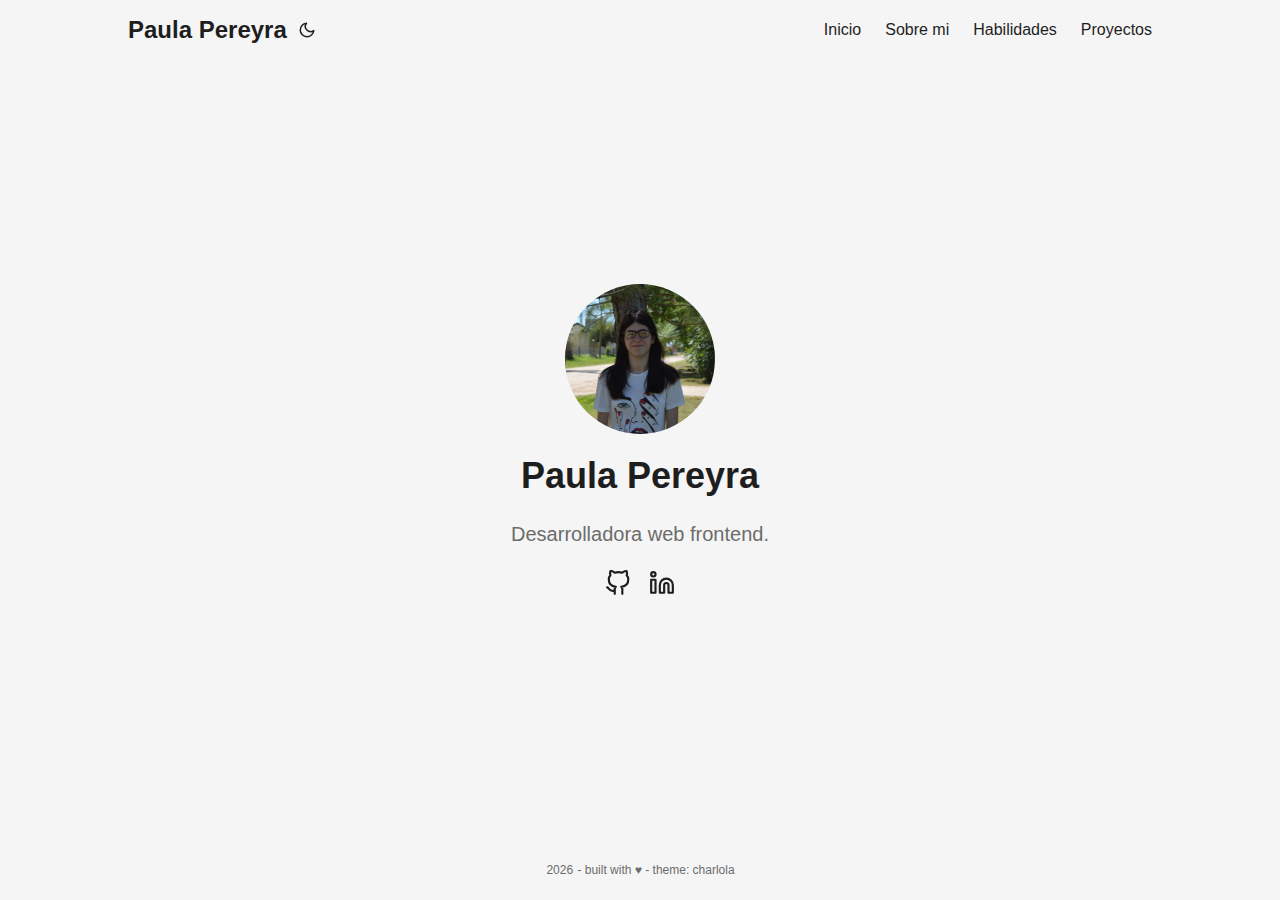
<file: index.html>
<!DOCTYPE html>
<html lang="en" dir="auto">

<head>
	<meta name="generator" content="Hugo 0.104.3" /><meta charset="utf-8">
<meta http-equiv="X-UA-Compatible" content="IE=edge">
<meta name="viewport" content="width=device-width, initial-scale=1, shrink-to-fit=no">
<meta name="robots" content="index, follow">
<title>Paula Pereyra</title>

<meta name="description" content="">
<meta name="author" content="Paula Pereyra">
<link rel="canonical" href="/" />
<link crossorigin="anonymous" href="/assets/css/stylesheet.min.6c7527421420d1d2767223a4af2b9bdad83ea8ff2eb2d02717b8038135da8e14.css" integrity="sha256-bHUnQhQg0dJ2ciOkryub2tg&#43;qP8ustAnF7gDgTXajhQ=" rel="preload stylesheet" as="style">
<link rel="preload" href="/images/profile.webp" as="image">
<link rel="icon" href="/images/favicon.ico">
<link rel="icon" type="image/png" sizes="16x16" href="/images/favicon-16x16.png">
<link rel="icon" type="image/png" sizes="32x32" href="/images/favicon-32x32.png">
<link rel="apple-touch-icon" href="/images/apple-touch-icon.png">
<link rel="mask-icon" href="/images/apple-touch-icon.png">
<meta name="theme-color" content="#2e2e33">
<meta name="msapplication-TileColor" content="#2e2e33">
<link rel="alternate" type="application/rss+xml" href="/index.xml">
<noscript>
    <style>
        #theme-toggle,
        .top-link {
            display: none;
        }

    </style>
    <style>
        @media (prefers-color-scheme: dark) {
            :root {
                --theme: rgb(29, 30, 32);
                --entry: rgb(46, 46, 51);
                --primary: rgb(218, 218, 219);
                --secondary: rgb(155, 156, 157);
                --tertiary: rgb(65, 66, 68);
                --content: rgb(196, 196, 197);
                --hljs-bg: rgb(46, 46, 51);
                --code-bg: rgb(55, 56, 62);
                --border: rgb(51, 51, 51);
            }

            .list {
                background: var(--theme);
            }

            .list:not(.dark)::-webkit-scrollbar-track {
                background: 0 0;
            }

            .list:not(.dark)::-webkit-scrollbar-thumb {
                border-color: var(--theme);
            }
        }

    </style>
</noscript>
</head>

<body class="list" id="top">
<script>
    if (localStorage.getItem("pref-theme") === "dark") {
        document.body.classList.add('dark');
    } else if (localStorage.getItem("pref-theme") === "light") {
        document.body.classList.remove('dark')
    } else if (window.matchMedia('(prefers-color-scheme: dark)').matches) {
        document.body.classList.add('dark');
    }

</script>

<header class="header">
    <nav class="nav">
        <div class="logo">
            <a href="" accesskey="h" title="Paula Pereyra (Alt + H)">Paula Pereyra</a>
            <span class="logo-switches">
                <button id="theme-toggle" accesskey="t" title="(Alt + T)">
                    <svg id="moon" xmlns="http://www.w3.org/2000/svg" width="24" height="24" viewBox="0 0 24 24"
                        fill="none" stroke="currentColor" stroke-width="2" stroke-linecap="round"
                        stroke-linejoin="round">
                        <path d="M21 12.79A9 9 0 1 1 11.21 3 7 7 0 0 0 21 12.79z"></path>
                    </svg>
                    <svg id="sun" xmlns="http://www.w3.org/2000/svg" width="24" height="24" viewBox="0 0 24 24"
                        fill="none" stroke="currentColor" stroke-width="2" stroke-linecap="round"
                        stroke-linejoin="round">
                        <circle cx="12" cy="12" r="5"></circle>
                        <line x1="12" y1="1" x2="12" y2="3"></line>
                        <line x1="12" y1="21" x2="12" y2="23"></line>
                        <line x1="4.22" y1="4.22" x2="5.64" y2="5.64"></line>
                        <line x1="18.36" y1="18.36" x2="19.78" y2="19.78"></line>
                        <line x1="1" y1="12" x2="3" y2="12"></line>
                        <line x1="21" y1="12" x2="23" y2="12"></line>
                        <line x1="4.22" y1="19.78" x2="5.64" y2="18.36"></line>
                        <line x1="18.36" y1="5.64" x2="19.78" y2="4.22"></line>
                    </svg>
                </button>
            </span>
        </div>
        <ul id="menu">
            <li>
                <a href="/" title="inicio"><span>Inicio</span></a>
            </li>
            <li>
                <a href="/sobremi/" title="Sobre mi">
                    <span>Sobre mi</span>
                </a>
            </li>
            <li>
                <a href="/habilidades/" title="Habilidades">
                    <span>Habilidades</span>
                </a>
            </li>
            <li>
                <a href="/proyectos/" title="Proyectos">
                    <span>Proyectos</span>
                </a>
            </li>
        </ul>

        
    </nav>
</header>
<main class="main"><div class="profile">
    <div class="profile_inner"><img src="/images/profile.webp" alt="profile"
            height="150" width="150" />
        <h1>Paula Pereyra</h1>
        <div class="profile-description">Desarrolladora web frontend.</div><div class="social-icons">
    <a href="https://github.com/PereyraPaula" target="_blank" rel="noopener noreferrer me" title="Github">
        <svg xmlns="http://www.w3.org/2000/svg" viewBox="0 0 24 24" fill="none" stroke="currentColor" stroke-width="2"
    stroke-linecap="round" stroke-linejoin="round">
    <path
        d="M9 19c-5 1.5-5-2.5-7-3m14 6v-3.87a3.37 3.37 0 0 0-.94-2.61c3.14-.35 6.44-1.54 6.44-7A5.44 5.44 0 0 0 20 4.77 5.07 5.07 0 0 0 19.91 1S18.73.65 16 2.48a13.38 13.38 0 0 0-7 0C6.27.65 5.09 1 5.09 1A5.07 5.07 0 0 0 5 4.77a5.44 5.44 0 0 0-1.5 3.78c0 5.42 3.3 6.61 6.44 7A3.37 3.37 0 0 0 9 18.13V22">
    </path>
</svg>
    </a>
    <a href="https://www.linkedin.com/in/paula-pereyra-b1031622a" target="_blank" rel="noopener noreferrer me" title="Linkedin">
        <svg xmlns="http://www.w3.org/2000/svg" viewBox="0 0 24 24" fill="none" stroke="currentColor" stroke-width="2"
    stroke-linecap="round" stroke-linejoin="round">
    <path d="M16 8a6 6 0 0 1 6 6v7h-4v-7a2 2 0 0 0-2-2 2 2 0 0 0-2 2v7h-4v-7a6 6 0 0 1 6-6z"></path>
    <rect x="2" y="9" width="4" height="12"></rect>
    <circle cx="4" cy="4" r="2"></circle>
</svg>
    </a>
</div>

    </div>
</div>

    </main>
    
<footer class="footer">
    <span> <span id="date"></span> - built with ♥ - theme: charlola
      
</footer>
<a href="#top" aria-label="go to top" title="Go to Top (Alt + G)" class="top-link" id="top-link" accesskey="g">
    <svg xmlns="http://www.w3.org/2000/svg" viewBox="0 0 12 6" fill="currentColor">
        <path d="M12 6H0l6-6z" />
    </svg>
</a>


<script>
    let menu = document.getElementById('menu')
    if (menu) {
        menu.scrollLeft = localStorage.getItem("menu-scroll-position");
        menu.onscroll = function () {
            localStorage.setItem("menu-scroll-position", menu.scrollLeft);
        }
    }

    document.querySelectorAll('a[href^="#"]').forEach(anchor => {
        anchor.addEventListener("click", function (e) {
            e.preventDefault();
            var id = this.getAttribute("href").substr(1);
            if (!window.matchMedia('(prefers-reduced-motion: reduce)').matches) {
                document.querySelector(`[id='${decodeURIComponent(id)}']`).scrollIntoView({
                    behavior: "smooth"
                });
            } else {
                document.querySelector(`[id='${decodeURIComponent(id)}']`).scrollIntoView();
            }
            if (id === "top") {
                history.replaceState(null, null, " ");
            } else {
                history.pushState(null, null, `#${id}`);
            }
        });
    });

    const date = new Date();
    document.getElementById('date').innerHTML = date.getFullYear();
</script>
<script>
    var mybutton = document.getElementById("top-link");
    window.onscroll = function () {
        if (document.body.scrollTop > 800 || document.documentElement.scrollTop > 800) {
            mybutton.style.visibility = "visible";
            mybutton.style.opacity = "1";
        } else {
            mybutton.style.visibility = "hidden";
            mybutton.style.opacity = "0";
        }
    };

</script>
<script>
    document.getElementById("theme-toggle").addEventListener("click", () => {
        if (document.body.className.includes("dark")) {
            document.body.classList.remove('dark');
            localStorage.setItem("pref-theme", 'light');
        } else {
            document.body.classList.add('dark');
            localStorage.setItem("pref-theme", 'dark');
        }
    })

</script>
</body>

</html>
</file>
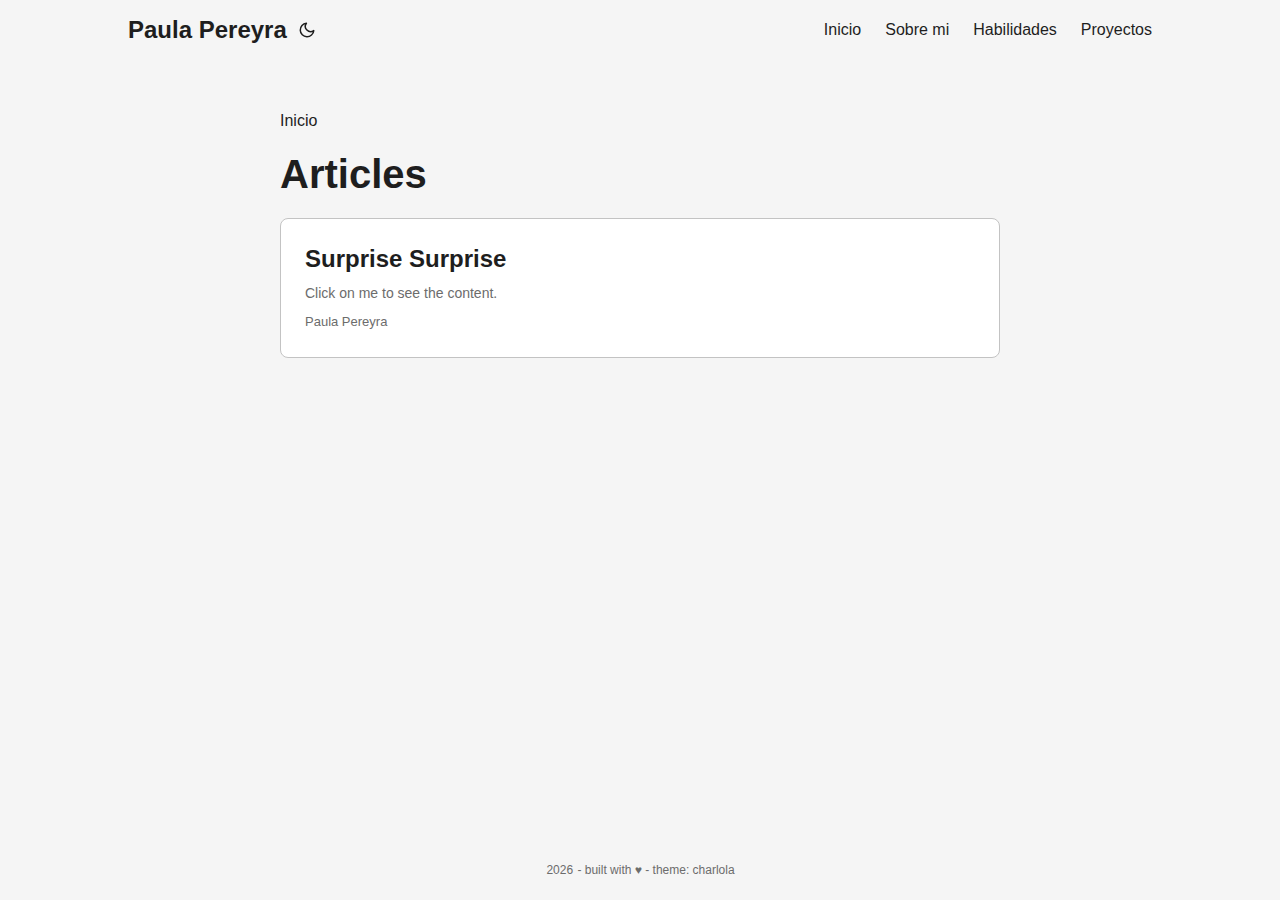
<file: articles/index.html>
<!DOCTYPE html>
<html lang="en" dir="auto">

<head><meta charset="utf-8">
<meta http-equiv="X-UA-Compatible" content="IE=edge">
<meta name="viewport" content="width=device-width, initial-scale=1, shrink-to-fit=no">
<meta name="robots" content="index, follow">
<title>Articles | Paula Pereyra</title>
<meta name="keywords" content="" />
<meta name="description" content="Articles - Paula Pereyra">
<meta name="author" content="Paula Pereyra">
<link rel="canonical" href="/articles/" />
<link crossorigin="anonymous" href="/assets/css/stylesheet.min.6c7527421420d1d2767223a4af2b9bdad83ea8ff2eb2d02717b8038135da8e14.css" integrity="sha256-bHUnQhQg0dJ2ciOkryub2tg&#43;qP8ustAnF7gDgTXajhQ=" rel="preload stylesheet" as="style">
<link rel="icon" href="/images/favicon.ico">
<link rel="icon" type="image/png" sizes="16x16" href="/images/favicon-16x16.png">
<link rel="icon" type="image/png" sizes="32x32" href="/images/favicon-32x32.png">
<link rel="apple-touch-icon" href="/images/apple-touch-icon.png">
<link rel="mask-icon" href="/images/apple-touch-icon.png">
<meta name="theme-color" content="#2e2e33">
<meta name="msapplication-TileColor" content="#2e2e33">
<link rel="alternate" type="application/rss+xml" href="/articles/index.xml">
<noscript>
    <style>
        #theme-toggle,
        .top-link {
            display: none;
        }

    </style>
    <style>
        @media (prefers-color-scheme: dark) {
            :root {
                --theme: rgb(29, 30, 32);
                --entry: rgb(46, 46, 51);
                --primary: rgb(218, 218, 219);
                --secondary: rgb(155, 156, 157);
                --tertiary: rgb(65, 66, 68);
                --content: rgb(196, 196, 197);
                --hljs-bg: rgb(46, 46, 51);
                --code-bg: rgb(55, 56, 62);
                --border: rgb(51, 51, 51);
            }

            .list {
                background: var(--theme);
            }

            .list:not(.dark)::-webkit-scrollbar-track {
                background: 0 0;
            }

            .list:not(.dark)::-webkit-scrollbar-thumb {
                border-color: var(--theme);
            }
        }

    </style>
</noscript>
</head>

<body class="list" id="top">
<script>
    if (localStorage.getItem("pref-theme") === "dark") {
        document.body.classList.add('dark');
    } else if (localStorage.getItem("pref-theme") === "light") {
        document.body.classList.remove('dark')
    } else if (window.matchMedia('(prefers-color-scheme: dark)').matches) {
        document.body.classList.add('dark');
    }

</script>

<header class="header">
    <nav class="nav">
        <div class="logo">
            <a href="" accesskey="h" title="Paula Pereyra (Alt + H)">Paula Pereyra</a>
            <span class="logo-switches">
                <button id="theme-toggle" accesskey="t" title="(Alt + T)">
                    <svg id="moon" xmlns="http://www.w3.org/2000/svg" width="24" height="24" viewBox="0 0 24 24"
                        fill="none" stroke="currentColor" stroke-width="2" stroke-linecap="round"
                        stroke-linejoin="round">
                        <path d="M21 12.79A9 9 0 1 1 11.21 3 7 7 0 0 0 21 12.79z"></path>
                    </svg>
                    <svg id="sun" xmlns="http://www.w3.org/2000/svg" width="24" height="24" viewBox="0 0 24 24"
                        fill="none" stroke="currentColor" stroke-width="2" stroke-linecap="round"
                        stroke-linejoin="round">
                        <circle cx="12" cy="12" r="5"></circle>
                        <line x1="12" y1="1" x2="12" y2="3"></line>
                        <line x1="12" y1="21" x2="12" y2="23"></line>
                        <line x1="4.22" y1="4.22" x2="5.64" y2="5.64"></line>
                        <line x1="18.36" y1="18.36" x2="19.78" y2="19.78"></line>
                        <line x1="1" y1="12" x2="3" y2="12"></line>
                        <line x1="21" y1="12" x2="23" y2="12"></line>
                        <line x1="4.22" y1="19.78" x2="5.64" y2="18.36"></line>
                        <line x1="18.36" y1="5.64" x2="19.78" y2="4.22"></line>
                    </svg>
                </button>
            </span>
        </div>
        <ul id="menu">
            <li>
                <a href="/" title="inicio"><span>Inicio</span></a>
            </li>
            <li>
                <a href="/sobremi/" title="Sobre mi">
                    <span>Sobre mi</span>
                </a>
            </li>
            <li>
                <a href="/habilidades/" title="Habilidades">
                    <span>Habilidades</span>
                </a>
            </li>
            <li>
                <a href="/proyectos/" title="Proyectos">
                    <span>Proyectos</span>
                </a>
            </li>
        </ul>

        
    </nav>
</header>
<main class="main"> 
<header class="page-header"><div class="breadcrumbs"><a style="margin-bottom: 1rem;" href="">Inicio</a></div>
  <h1>Articles</h1>
</header>


  <article class="post-entry"> 
    <header class="entry-header">
      <h2>Surprise Surprise
      </h2>
    </header>
    <section class="entry-content">
      <p>Click on me to see the content.</p>
    </section>
    <footer class="entry-footer">Paula Pereyra</footer>
    <a class="entry-link" aria-label="post link to Surprise Surprise" href="/articles/article/"></a>
</article>
    </main>
    
<footer class="footer">
    <span> <span id="date"></span> - built with ♥ - theme: charlola
      
</footer>
<a href="#top" aria-label="go to top" title="Go to Top (Alt + G)" class="top-link" id="top-link" accesskey="g">
    <svg xmlns="http://www.w3.org/2000/svg" viewBox="0 0 12 6" fill="currentColor">
        <path d="M12 6H0l6-6z" />
    </svg>
</a>


<script>
    let menu = document.getElementById('menu')
    if (menu) {
        menu.scrollLeft = localStorage.getItem("menu-scroll-position");
        menu.onscroll = function () {
            localStorage.setItem("menu-scroll-position", menu.scrollLeft);
        }
    }

    document.querySelectorAll('a[href^="#"]').forEach(anchor => {
        anchor.addEventListener("click", function (e) {
            e.preventDefault();
            var id = this.getAttribute("href").substr(1);
            if (!window.matchMedia('(prefers-reduced-motion: reduce)').matches) {
                document.querySelector(`[id='${decodeURIComponent(id)}']`).scrollIntoView({
                    behavior: "smooth"
                });
            } else {
                document.querySelector(`[id='${decodeURIComponent(id)}']`).scrollIntoView();
            }
            if (id === "top") {
                history.replaceState(null, null, " ");
            } else {
                history.pushState(null, null, `#${id}`);
            }
        });
    });

    const date = new Date();
    document.getElementById('date').innerHTML = date.getFullYear();
</script>
<script>
    var mybutton = document.getElementById("top-link");
    window.onscroll = function () {
        if (document.body.scrollTop > 800 || document.documentElement.scrollTop > 800) {
            mybutton.style.visibility = "visible";
            mybutton.style.opacity = "1";
        } else {
            mybutton.style.visibility = "hidden";
            mybutton.style.opacity = "0";
        }
    };

</script>
<script>
    document.getElementById("theme-toggle").addEventListener("click", () => {
        if (document.body.className.includes("dark")) {
            document.body.classList.remove('dark');
            localStorage.setItem("pref-theme", 'light');
        } else {
            document.body.classList.add('dark');
            localStorage.setItem("pref-theme", 'dark');
        }
    })

</script>
</body>

</html>
</file>
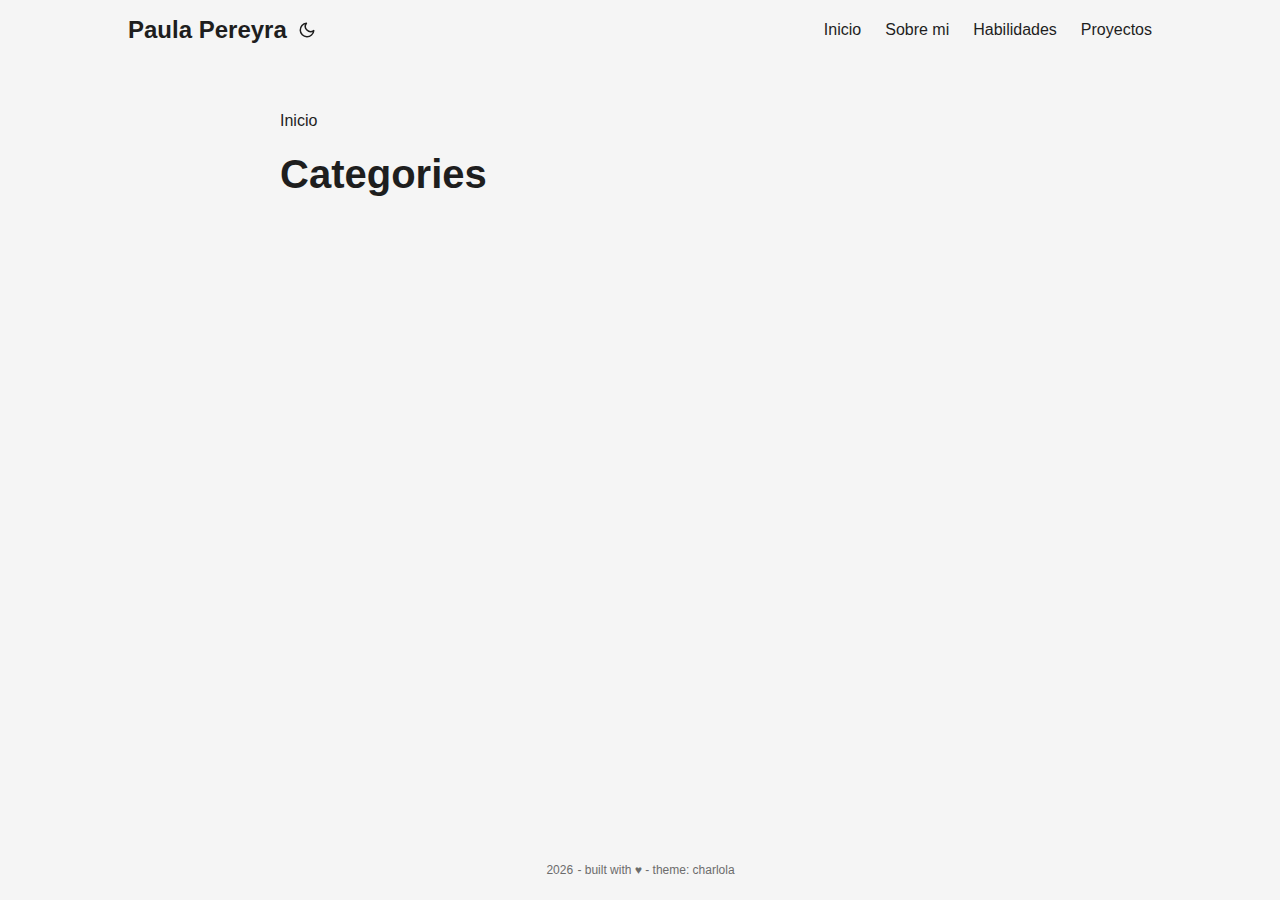
<file: categories/index.html>
<!DOCTYPE html>
<html lang="en" dir="auto">

<head><meta charset="utf-8">
<meta http-equiv="X-UA-Compatible" content="IE=edge">
<meta name="viewport" content="width=device-width, initial-scale=1, shrink-to-fit=no">
<meta name="robots" content="index, follow">
<title>Categories | Paula Pereyra</title>
<meta name="keywords" content="" />
<meta name="description" content="">
<meta name="author" content="Paula Pereyra">
<link rel="canonical" href="/categories/" />
<link crossorigin="anonymous" href="/assets/css/stylesheet.min.6c7527421420d1d2767223a4af2b9bdad83ea8ff2eb2d02717b8038135da8e14.css" integrity="sha256-bHUnQhQg0dJ2ciOkryub2tg&#43;qP8ustAnF7gDgTXajhQ=" rel="preload stylesheet" as="style">
<link rel="icon" href="/images/favicon.ico">
<link rel="icon" type="image/png" sizes="16x16" href="/images/favicon-16x16.png">
<link rel="icon" type="image/png" sizes="32x32" href="/images/favicon-32x32.png">
<link rel="apple-touch-icon" href="/images/apple-touch-icon.png">
<link rel="mask-icon" href="/images/apple-touch-icon.png">
<meta name="theme-color" content="#2e2e33">
<meta name="msapplication-TileColor" content="#2e2e33">
<link rel="alternate" type="application/rss+xml" href="/categories/index.xml">
<noscript>
    <style>
        #theme-toggle,
        .top-link {
            display: none;
        }

    </style>
    <style>
        @media (prefers-color-scheme: dark) {
            :root {
                --theme: rgb(29, 30, 32);
                --entry: rgb(46, 46, 51);
                --primary: rgb(218, 218, 219);
                --secondary: rgb(155, 156, 157);
                --tertiary: rgb(65, 66, 68);
                --content: rgb(196, 196, 197);
                --hljs-bg: rgb(46, 46, 51);
                --code-bg: rgb(55, 56, 62);
                --border: rgb(51, 51, 51);
            }

            .list {
                background: var(--theme);
            }

            .list:not(.dark)::-webkit-scrollbar-track {
                background: 0 0;
            }

            .list:not(.dark)::-webkit-scrollbar-thumb {
                border-color: var(--theme);
            }
        }

    </style>
</noscript>
</head>

<body class="list" id="top">
<script>
    if (localStorage.getItem("pref-theme") === "dark") {
        document.body.classList.add('dark');
    } else if (localStorage.getItem("pref-theme") === "light") {
        document.body.classList.remove('dark')
    } else if (window.matchMedia('(prefers-color-scheme: dark)').matches) {
        document.body.classList.add('dark');
    }

</script>

<header class="header">
    <nav class="nav">
        <div class="logo">
            <a href="" accesskey="h" title="Paula Pereyra (Alt + H)">Paula Pereyra</a>
            <span class="logo-switches">
                <button id="theme-toggle" accesskey="t" title="(Alt + T)">
                    <svg id="moon" xmlns="http://www.w3.org/2000/svg" width="24" height="24" viewBox="0 0 24 24"
                        fill="none" stroke="currentColor" stroke-width="2" stroke-linecap="round"
                        stroke-linejoin="round">
                        <path d="M21 12.79A9 9 0 1 1 11.21 3 7 7 0 0 0 21 12.79z"></path>
                    </svg>
                    <svg id="sun" xmlns="http://www.w3.org/2000/svg" width="24" height="24" viewBox="0 0 24 24"
                        fill="none" stroke="currentColor" stroke-width="2" stroke-linecap="round"
                        stroke-linejoin="round">
                        <circle cx="12" cy="12" r="5"></circle>
                        <line x1="12" y1="1" x2="12" y2="3"></line>
                        <line x1="12" y1="21" x2="12" y2="23"></line>
                        <line x1="4.22" y1="4.22" x2="5.64" y2="5.64"></line>
                        <line x1="18.36" y1="18.36" x2="19.78" y2="19.78"></line>
                        <line x1="1" y1="12" x2="3" y2="12"></line>
                        <line x1="21" y1="12" x2="23" y2="12"></line>
                        <line x1="4.22" y1="19.78" x2="5.64" y2="18.36"></line>
                        <line x1="18.36" y1="5.64" x2="19.78" y2="4.22"></line>
                    </svg>
                </button>
            </span>
        </div>
        <ul id="menu">
            <li>
                <a href="/" title="inicio"><span>Inicio</span></a>
            </li>
            <li>
                <a href="/sobremi/" title="Sobre mi">
                    <span>Sobre mi</span>
                </a>
            </li>
            <li>
                <a href="/habilidades/" title="Habilidades">
                    <span>Habilidades</span>
                </a>
            </li>
            <li>
                <a href="/proyectos/" title="Proyectos">
                    <span>Proyectos</span>
                </a>
            </li>
        </ul>

        
    </nav>
</header>
<main class="main"> 
<header class="page-header"><div class="breadcrumbs"><a style="margin-bottom: 1rem;" href="">Inicio</a></div>
  <h1>Categories</h1>
</header>
    </main>
    
<footer class="footer">
    <span> <span id="date"></span> - built with ♥ - theme: charlola
      
</footer>
<a href="#top" aria-label="go to top" title="Go to Top (Alt + G)" class="top-link" id="top-link" accesskey="g">
    <svg xmlns="http://www.w3.org/2000/svg" viewBox="0 0 12 6" fill="currentColor">
        <path d="M12 6H0l6-6z" />
    </svg>
</a>


<script>
    let menu = document.getElementById('menu')
    if (menu) {
        menu.scrollLeft = localStorage.getItem("menu-scroll-position");
        menu.onscroll = function () {
            localStorage.setItem("menu-scroll-position", menu.scrollLeft);
        }
    }

    document.querySelectorAll('a[href^="#"]').forEach(anchor => {
        anchor.addEventListener("click", function (e) {
            e.preventDefault();
            var id = this.getAttribute("href").substr(1);
            if (!window.matchMedia('(prefers-reduced-motion: reduce)').matches) {
                document.querySelector(`[id='${decodeURIComponent(id)}']`).scrollIntoView({
                    behavior: "smooth"
                });
            } else {
                document.querySelector(`[id='${decodeURIComponent(id)}']`).scrollIntoView();
            }
            if (id === "top") {
                history.replaceState(null, null, " ");
            } else {
                history.pushState(null, null, `#${id}`);
            }
        });
    });

    const date = new Date();
    document.getElementById('date').innerHTML = date.getFullYear();
</script>
<script>
    var mybutton = document.getElementById("top-link");
    window.onscroll = function () {
        if (document.body.scrollTop > 800 || document.documentElement.scrollTop > 800) {
            mybutton.style.visibility = "visible";
            mybutton.style.opacity = "1";
        } else {
            mybutton.style.visibility = "hidden";
            mybutton.style.opacity = "0";
        }
    };

</script>
<script>
    document.getElementById("theme-toggle").addEventListener("click", () => {
        if (document.body.className.includes("dark")) {
            document.body.classList.remove('dark');
            localStorage.setItem("pref-theme", 'light');
        } else {
            document.body.classList.add('dark');
            localStorage.setItem("pref-theme", 'dark');
        }
    })

</script>
</body>

</html>
</file>
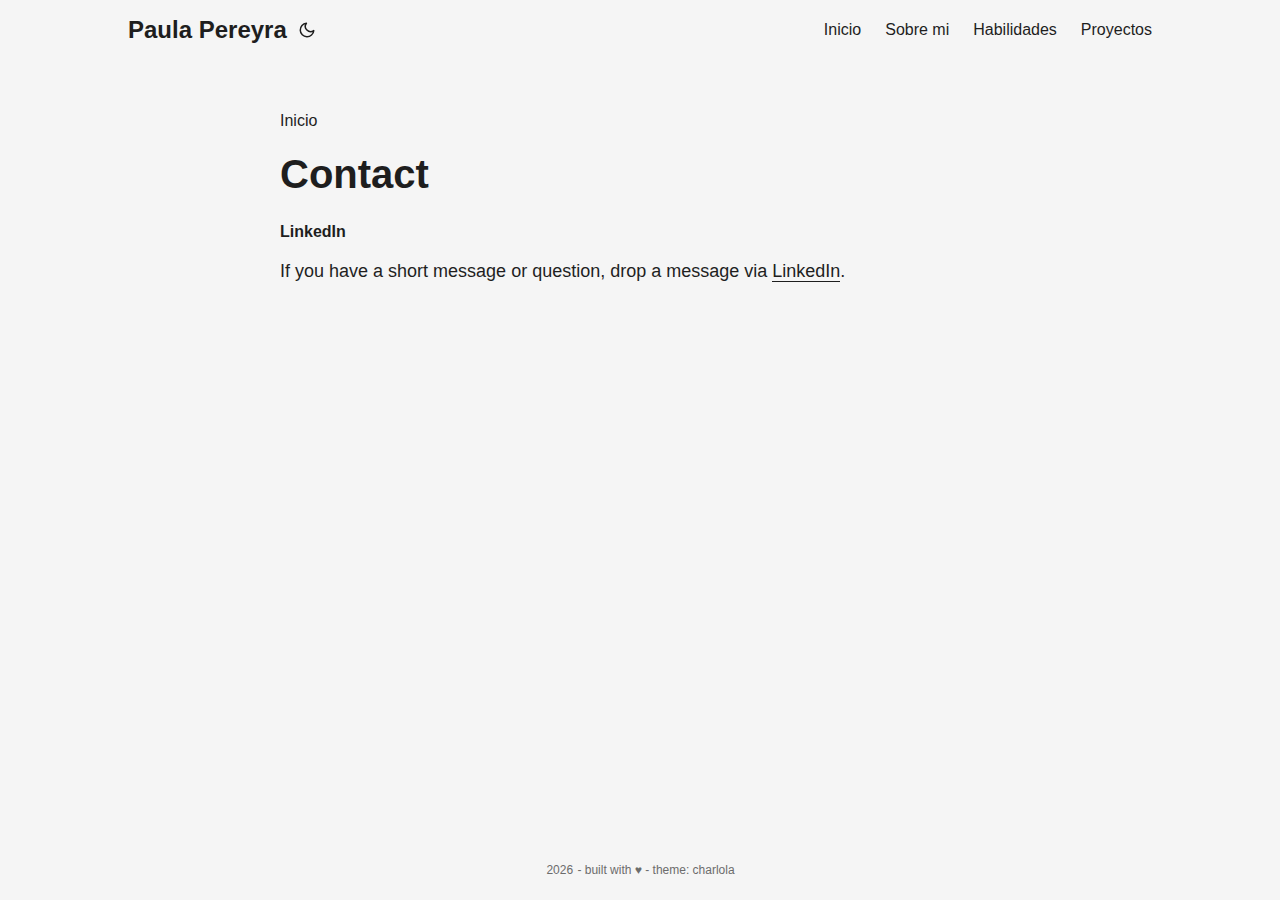
<file: contact/index.html>
<!DOCTYPE html>
<html lang="en" dir="auto">

<head><meta charset="utf-8">
<meta http-equiv="X-UA-Compatible" content="IE=edge">
<meta name="viewport" content="width=device-width, initial-scale=1, shrink-to-fit=no">
<meta name="robots" content="index, follow">
<title>Contact | Paula Pereyra</title>
<meta name="keywords" content="" />
<meta name="description" content="LinkedIn If you have a short message or question, drop a message via LinkedIn.">
<meta name="author" content="Paula Pereyra">
<link rel="canonical" href="/contact/" />
<link crossorigin="anonymous" href="/assets/css/stylesheet.min.6c7527421420d1d2767223a4af2b9bdad83ea8ff2eb2d02717b8038135da8e14.css" integrity="sha256-bHUnQhQg0dJ2ciOkryub2tg&#43;qP8ustAnF7gDgTXajhQ=" rel="preload stylesheet" as="style">
<link rel="icon" href="/images/favicon.ico">
<link rel="icon" type="image/png" sizes="16x16" href="/images/favicon-16x16.png">
<link rel="icon" type="image/png" sizes="32x32" href="/images/favicon-32x32.png">
<link rel="apple-touch-icon" href="/images/apple-touch-icon.png">
<link rel="mask-icon" href="/images/apple-touch-icon.png">
<meta name="theme-color" content="#2e2e33">
<meta name="msapplication-TileColor" content="#2e2e33">
<link rel="alternate" type="application/rss+xml" href="/contact/index.xml">
<noscript>
    <style>
        #theme-toggle,
        .top-link {
            display: none;
        }

    </style>
    <style>
        @media (prefers-color-scheme: dark) {
            :root {
                --theme: rgb(29, 30, 32);
                --entry: rgb(46, 46, 51);
                --primary: rgb(218, 218, 219);
                --secondary: rgb(155, 156, 157);
                --tertiary: rgb(65, 66, 68);
                --content: rgb(196, 196, 197);
                --hljs-bg: rgb(46, 46, 51);
                --code-bg: rgb(55, 56, 62);
                --border: rgb(51, 51, 51);
            }

            .list {
                background: var(--theme);
            }

            .list:not(.dark)::-webkit-scrollbar-track {
                background: 0 0;
            }

            .list:not(.dark)::-webkit-scrollbar-thumb {
                border-color: var(--theme);
            }
        }

    </style>
</noscript>
</head>

<body class="list" id="top">
<script>
    if (localStorage.getItem("pref-theme") === "dark") {
        document.body.classList.add('dark');
    } else if (localStorage.getItem("pref-theme") === "light") {
        document.body.classList.remove('dark')
    } else if (window.matchMedia('(prefers-color-scheme: dark)').matches) {
        document.body.classList.add('dark');
    }

</script>

<header class="header">
    <nav class="nav">
        <div class="logo">
            <a href="" accesskey="h" title="Paula Pereyra (Alt + H)">Paula Pereyra</a>
            <span class="logo-switches">
                <button id="theme-toggle" accesskey="t" title="(Alt + T)">
                    <svg id="moon" xmlns="http://www.w3.org/2000/svg" width="24" height="24" viewBox="0 0 24 24"
                        fill="none" stroke="currentColor" stroke-width="2" stroke-linecap="round"
                        stroke-linejoin="round">
                        <path d="M21 12.79A9 9 0 1 1 11.21 3 7 7 0 0 0 21 12.79z"></path>
                    </svg>
                    <svg id="sun" xmlns="http://www.w3.org/2000/svg" width="24" height="24" viewBox="0 0 24 24"
                        fill="none" stroke="currentColor" stroke-width="2" stroke-linecap="round"
                        stroke-linejoin="round">
                        <circle cx="12" cy="12" r="5"></circle>
                        <line x1="12" y1="1" x2="12" y2="3"></line>
                        <line x1="12" y1="21" x2="12" y2="23"></line>
                        <line x1="4.22" y1="4.22" x2="5.64" y2="5.64"></line>
                        <line x1="18.36" y1="18.36" x2="19.78" y2="19.78"></line>
                        <line x1="1" y1="12" x2="3" y2="12"></line>
                        <line x1="21" y1="12" x2="23" y2="12"></line>
                        <line x1="4.22" y1="19.78" x2="5.64" y2="18.36"></line>
                        <line x1="18.36" y1="5.64" x2="19.78" y2="4.22"></line>
                    </svg>
                </button>
            </span>
        </div>
        <ul id="menu">
            <li>
                <a href="/" title="inicio"><span>Inicio</span></a>
            </li>
            <li>
                <a href="/sobremi/" title="Sobre mi">
                    <span>Sobre mi</span>
                </a>
            </li>
            <li>
                <a href="/habilidades/" title="Habilidades">
                    <span>Habilidades</span>
                </a>
            </li>
            <li>
                <a href="/proyectos/" title="Proyectos">
                    <span>Proyectos</span>
                </a>
            </li>
        </ul>

        
    </nav>
</header>
<main class="main"> 
<header class="page-header"><div class="breadcrumbs"><a style="margin-bottom: 1rem;" href="">Inicio</a></div>
  <h1>Contact</h1>
</header>
<div class="post-content">
<h4 id="linkedin">LinkedIn</h4>
<p>If you have a short message or question, drop a message via <a href="https://www.linkedin.com/in/heycharlola/">LinkedIn</a>.</p>
<!-- #### Email
For enquiries or longer messages, please email me. -->

</div>
    </main>
    
<footer class="footer">
    <span> <span id="date"></span> - built with ♥ - theme: charlola
      
</footer>
<a href="#top" aria-label="go to top" title="Go to Top (Alt + G)" class="top-link" id="top-link" accesskey="g">
    <svg xmlns="http://www.w3.org/2000/svg" viewBox="0 0 12 6" fill="currentColor">
        <path d="M12 6H0l6-6z" />
    </svg>
</a>


<script>
    let menu = document.getElementById('menu')
    if (menu) {
        menu.scrollLeft = localStorage.getItem("menu-scroll-position");
        menu.onscroll = function () {
            localStorage.setItem("menu-scroll-position", menu.scrollLeft);
        }
    }

    document.querySelectorAll('a[href^="#"]').forEach(anchor => {
        anchor.addEventListener("click", function (e) {
            e.preventDefault();
            var id = this.getAttribute("href").substr(1);
            if (!window.matchMedia('(prefers-reduced-motion: reduce)').matches) {
                document.querySelector(`[id='${decodeURIComponent(id)}']`).scrollIntoView({
                    behavior: "smooth"
                });
            } else {
                document.querySelector(`[id='${decodeURIComponent(id)}']`).scrollIntoView();
            }
            if (id === "top") {
                history.replaceState(null, null, " ");
            } else {
                history.pushState(null, null, `#${id}`);
            }
        });
    });

    const date = new Date();
    document.getElementById('date').innerHTML = date.getFullYear();
</script>
<script>
    var mybutton = document.getElementById("top-link");
    window.onscroll = function () {
        if (document.body.scrollTop > 800 || document.documentElement.scrollTop > 800) {
            mybutton.style.visibility = "visible";
            mybutton.style.opacity = "1";
        } else {
            mybutton.style.visibility = "hidden";
            mybutton.style.opacity = "0";
        }
    };

</script>
<script>
    document.getElementById("theme-toggle").addEventListener("click", () => {
        if (document.body.className.includes("dark")) {
            document.body.classList.remove('dark');
            localStorage.setItem("pref-theme", 'light');
        } else {
            document.body.classList.add('dark');
            localStorage.setItem("pref-theme", 'dark');
        }
    })

</script>
</body>

</html>
</file>
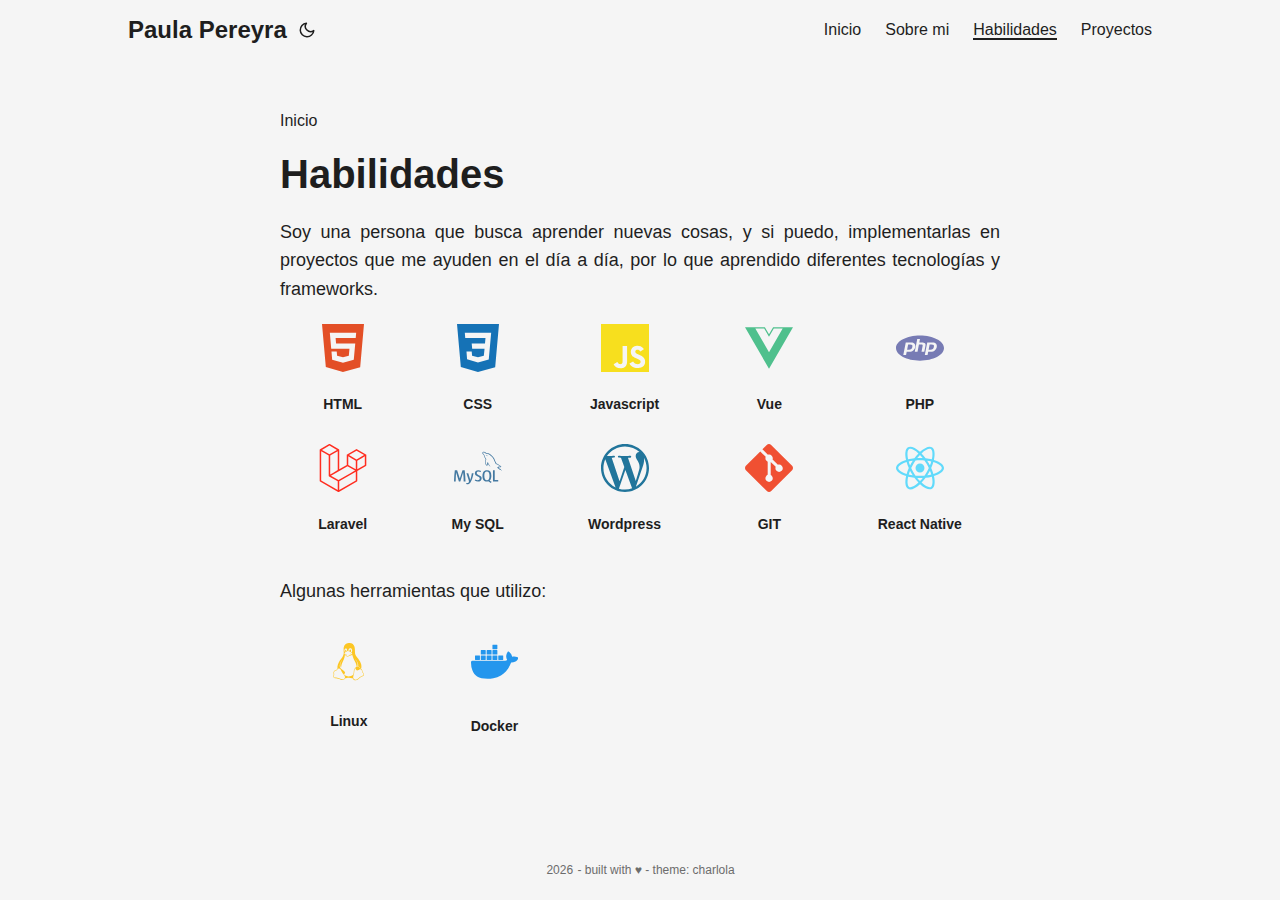
<file: habilidades/index.html>
<!DOCTYPE html>
<html lang="en" dir="auto">

<head><meta charset="utf-8">
<meta http-equiv="X-UA-Compatible" content="IE=edge">
<meta name="viewport" content="width=device-width, initial-scale=1, shrink-to-fit=no">
<meta name="robots" content="index, follow">
<title>Habilidades | Paula Pereyra</title>
<meta name="keywords" content="" />
<meta name="description" content="Soy una persona que busca aprender nuevas cosas, y si puedo, implementarlas en proyectos que me ayuden en el día a día, por lo que aprendido diferentes tecnologías y frameworks.
HTML5HTMLCSS3CSSJavaScriptJavascriptVue.jsVuePHPPHPLaravelMySQLMy SQL WordPressWordpressGitGITReactReact NativeAlgunas herramientas que utilizo:LinuxLinuxDockerDocker">
<meta name="author" content="Paula Pereyra">
<link rel="canonical" href="/habilidades/" />
<link crossorigin="anonymous" href="/assets/css/stylesheet.min.6c7527421420d1d2767223a4af2b9bdad83ea8ff2eb2d02717b8038135da8e14.css" integrity="sha256-bHUnQhQg0dJ2ciOkryub2tg&#43;qP8ustAnF7gDgTXajhQ=" rel="preload stylesheet" as="style">
<link rel="icon" href="/images/favicon.ico">
<link rel="icon" type="image/png" sizes="16x16" href="/images/favicon-16x16.png">
<link rel="icon" type="image/png" sizes="32x32" href="/images/favicon-32x32.png">
<link rel="apple-touch-icon" href="/images/apple-touch-icon.png">
<link rel="mask-icon" href="/images/apple-touch-icon.png">
<meta name="theme-color" content="#2e2e33">
<meta name="msapplication-TileColor" content="#2e2e33">
<link rel="alternate" type="application/rss+xml" href="/habilidades/index.xml">
<noscript>
    <style>
        #theme-toggle,
        .top-link {
            display: none;
        }

    </style>
    <style>
        @media (prefers-color-scheme: dark) {
            :root {
                --theme: rgb(29, 30, 32);
                --entry: rgb(46, 46, 51);
                --primary: rgb(218, 218, 219);
                --secondary: rgb(155, 156, 157);
                --tertiary: rgb(65, 66, 68);
                --content: rgb(196, 196, 197);
                --hljs-bg: rgb(46, 46, 51);
                --code-bg: rgb(55, 56, 62);
                --border: rgb(51, 51, 51);
            }

            .list {
                background: var(--theme);
            }

            .list:not(.dark)::-webkit-scrollbar-track {
                background: 0 0;
            }

            .list:not(.dark)::-webkit-scrollbar-thumb {
                border-color: var(--theme);
            }
        }

    </style>
</noscript>
</head>

<body class="list" id="top">
<script>
    if (localStorage.getItem("pref-theme") === "dark") {
        document.body.classList.add('dark');
    } else if (localStorage.getItem("pref-theme") === "light") {
        document.body.classList.remove('dark')
    } else if (window.matchMedia('(prefers-color-scheme: dark)').matches) {
        document.body.classList.add('dark');
    }

</script>

<header class="header">
    <nav class="nav">
        <div class="logo">
            <a href="" accesskey="h" title="Paula Pereyra (Alt + H)">Paula Pereyra</a>
            <span class="logo-switches">
                <button id="theme-toggle" accesskey="t" title="(Alt + T)">
                    <svg id="moon" xmlns="http://www.w3.org/2000/svg" width="24" height="24" viewBox="0 0 24 24"
                        fill="none" stroke="currentColor" stroke-width="2" stroke-linecap="round"
                        stroke-linejoin="round">
                        <path d="M21 12.79A9 9 0 1 1 11.21 3 7 7 0 0 0 21 12.79z"></path>
                    </svg>
                    <svg id="sun" xmlns="http://www.w3.org/2000/svg" width="24" height="24" viewBox="0 0 24 24"
                        fill="none" stroke="currentColor" stroke-width="2" stroke-linecap="round"
                        stroke-linejoin="round">
                        <circle cx="12" cy="12" r="5"></circle>
                        <line x1="12" y1="1" x2="12" y2="3"></line>
                        <line x1="12" y1="21" x2="12" y2="23"></line>
                        <line x1="4.22" y1="4.22" x2="5.64" y2="5.64"></line>
                        <line x1="18.36" y1="18.36" x2="19.78" y2="19.78"></line>
                        <line x1="1" y1="12" x2="3" y2="12"></line>
                        <line x1="21" y1="12" x2="23" y2="12"></line>
                        <line x1="4.22" y1="19.78" x2="5.64" y2="18.36"></line>
                        <line x1="18.36" y1="5.64" x2="19.78" y2="4.22"></line>
                    </svg>
                </button>
            </span>
        </div>
        <ul id="menu">
            <li>
                <a href="/" title="inicio"><span>Inicio</span></a>
            </li>
            <li>
                <a href="/sobremi/" title="Sobre mi">
                    <span>Sobre mi</span>
                </a>
            </li>
            <li>
                <a href="/habilidades/" title="Habilidades">
                    <span class="active">Habilidades</span>
                </a>
            </li>
            <li>
                <a href="/proyectos/" title="Proyectos">
                    <span>Proyectos</span>
                </a>
            </li>
        </ul>

        
    </nav>
</header>
<main class="main"> 
<header class="page-header"><div class="breadcrumbs"><a style="margin-bottom: 1rem;" href="">Inicio</a></div>
  <h1>Habilidades</h1>
</header>
<div class="post-content">
<p>Soy una persona que busca aprender nuevas cosas, y si puedo, implementarlas en proyectos que me ayuden en el día a día, por lo que aprendido diferentes tecnologías y frameworks.</p>
<div class="container">
  <div>
    <svg role="img" viewBox="0 0 24 24" xmlns="http://www.w3.org/2000/svg"><title>HTML5</title><path d="M1.5 0h21l-1.91 21.563L11.977 24l-8.564-2.438L1.5 0zm7.031 9.75l-.232-2.718 10.059.003.23-2.622L5.412 4.41l.698 8.01h9.126l-.326 3.426-2.91.804-2.955-.81-.188-2.11H6.248l.33 4.171L12 19.351l5.379-1.443.744-8.157H8.531z" fill="#E34F26"/></svg>
      <h5>HTML</h5>
  </div>
  <div>
    <svg role="img" viewBox="0 0 24 24" xmlns="http://www.w3.org/2000/svg"><title>CSS3</title><path d="M1.5 0h21l-1.91 21.563L11.977 24l-8.565-2.438L1.5 0zm17.09 4.413L5.41 4.41l.213 2.622 10.125.002-.255 2.716h-6.64l.24 2.573h6.182l-.366 3.523-2.91.804-2.956-.81-.188-2.11h-2.61l.29 3.855L12 19.288l5.373-1.53L18.59 4.414z" fill="#1572B6"/></svg>
      <h5>CSS</h5>
  </div>
  <div>
    <svg role="img" viewBox="0 0 24 24" xmlns="http://www.w3.org/2000/svg"><title>JavaScript</title><path d="M0 0h24v24H0V0zm22.034 18.276c-.175-1.095-.888-2.015-3.003-2.873-.736-.345-1.554-.585-1.797-1.14-.091-.33-.105-.51-.046-.705.15-.646.915-.84 1.515-.66.39.12.75.42.976.9 1.034-.676 1.034-.676 1.755-1.125-.27-.42-.404-.601-.586-.78-.63-.705-1.469-1.065-2.834-1.034l-.705.089c-.676.165-1.32.525-1.71 1.005-1.14 1.291-.811 3.541.569 4.471 1.365 1.02 3.361 1.244 3.616 2.205.24 1.17-.87 1.545-1.966 1.41-.811-.18-1.26-.586-1.755-1.336l-1.83 1.051c.21.48.45.689.81 1.109 1.74 1.756 6.09 1.666 6.871-1.004.029-.09.24-.705.074-1.65l.046.067zm-8.983-7.245h-2.248c0 1.938-.009 3.864-.009 5.805 0 1.232.063 2.363-.138 2.711-.33.689-1.18.601-1.566.48-.396-.196-.597-.466-.83-.855-.063-.105-.11-.196-.127-.196l-1.825 1.125c.305.63.75 1.172 1.324 1.517.855.51 2.004.675 3.207.405.783-.226 1.458-.691 1.811-1.411.51-.93.402-2.07.397-3.346.012-2.054 0-4.109 0-6.179l.004-.056z" fill="#F7DF1E"/></svg>
      <h5>Javascript</h5>
  </div>
  <div>
    <svg role="img" viewBox="0 0 24 24" xmlns="http://www.w3.org/2000/svg"><title>Vue.js</title><path d="M24,1.61H14.06L12,5.16,9.94,1.61H0L12,22.39ZM12,14.08,5.16,2.23H9.59L12,6.41l2.41-4.18h4.43Z" fill="#4FC08D"/></svg>
    <h5>Vue</h5>
  </div>
  <div>
    <svg role="img" viewBox="0 0 24 24" xmlns="http://www.w3.org/2000/svg"><title>PHP</title><path d="M7.01 10.207h-.944l-.515 2.648h.838c.556 0 .97-.105 1.242-.314.272-.21.455-.559.55-1.049.092-.47.05-.802-.124-.995-.175-.193-.523-.29-1.047-.29zM12 5.688C5.373 5.688 0 8.514 0 12s5.373 6.313 12 6.313S24 15.486 24 12c0-3.486-5.373-6.312-12-6.312zm-3.26 7.451c-.261.25-.575.438-.917.551-.336.108-.765.164-1.285.164H5.357l-.327 1.681H3.652l1.23-6.326h2.65c.797 0 1.378.209 1.744.628.366.418.476 1.002.33 1.752a2.836 2.836 0 0 1-.305.847c-.143.255-.33.49-.561.703zm4.024.715l.543-2.799c.063-.318.039-.536-.068-.651-.107-.116-.336-.174-.687-.174H11.46l-.704 3.625H9.388l1.23-6.327h1.367l-.327 1.682h1.218c.767 0 1.295.134 1.586.401s.378.7.263 1.299l-.572 2.944h-1.389zm7.597-2.265a2.782 2.782 0 0 1-.305.847c-.143.255-.33.49-.561.703a2.44 2.44 0 0 1-.917.551c-.336.108-.765.164-1.286.164h-1.18l-.327 1.682h-1.378l1.23-6.326h2.649c.797 0 1.378.209 1.744.628.366.417.477 1.001.331 1.751zM17.766 10.207h-.943l-.516 2.648h.838c.557 0 .971-.105 1.242-.314.272-.21.455-.559.551-1.049.092-.47.049-.802-.125-.995s-.524-.29-1.047-.29z" fill="#777BB4"/></svg>
    <h5>PHP</h5>
  </div>
  <div>
    <svg role="img" viewBox="0 0 24 24" xmlns="http://www.w3.org/2000/svg"><path d="M23.642 5.43a.364.364 0 01.014.1v5.149c0 .135-.073.26-.189.326l-4.323 2.49v4.934a.378.378 0 01-.188.326L9.93 23.949a.316.316 0 01-.066.027c-.008.002-.016.008-.024.01a.348.348 0 01-.192 0c-.011-.002-.02-.008-.03-.012-.02-.008-.042-.014-.062-.025L.533 18.755a.376.376 0 01-.189-.326V2.974c0-.033.005-.066.014-.098.003-.012.01-.02.014-.032a.369.369 0 01.023-.058c.004-.013.015-.022.023-.033l.033-.045c.012-.01.025-.018.037-.027.014-.012.027-.024.041-.034H.53L5.043.05a.375.375 0 01.375 0L9.93 2.647h.002c.015.01.027.021.04.033l.038.027c.013.014.02.03.033.045.008.011.02.021.025.033.01.02.017.038.024.058.003.011.01.021.013.032.01.031.014.064.014.098v9.652l3.76-2.164V5.527c0-.033.004-.066.013-.098.003-.01.01-.02.013-.032a.487.487 0 01.024-.059c.007-.012.018-.02.025-.033.012-.015.021-.03.033-.043.012-.012.025-.02.037-.028.014-.01.026-.023.041-.032h.001l4.513-2.598a.375.375 0 01.375 0l4.513 2.598c.016.01.027.021.042.031.012.01.025.018.036.028.013.014.022.03.034.044.008.012.019.021.024.033.011.02.018.04.024.06.006.01.012.021.015.032zm-.74 5.032V6.179l-1.578.908-2.182 1.256v4.283zm-4.51 7.75v-4.287l-2.147 1.225-6.126 3.498v4.325zM1.093 3.624v14.588l8.273 4.761v-4.325l-4.322-2.445-.002-.003H5.04c-.014-.01-.025-.021-.04-.031-.011-.01-.024-.018-.035-.027l-.001-.002c-.013-.012-.021-.025-.031-.04-.01-.011-.021-.022-.028-.036h-.002c-.008-.014-.013-.031-.02-.047-.006-.016-.014-.027-.018-.043a.49.49 0 01-.008-.057c-.002-.014-.006-.027-.006-.041V5.789l-2.18-1.257zM5.23.81L1.47 2.974l3.76 2.164 3.758-2.164zm1.956 13.505l2.182-1.256V3.624l-1.58.91-2.182 1.255v9.435zm11.581-10.95l-3.76 2.163 3.76 2.163 3.759-2.164zm-.376 4.978L16.21 7.087 14.63 6.18v4.283l2.182 1.256 1.58.908zm-8.65 9.654l5.514-3.148 2.756-1.572-3.757-2.163-4.323 2.489-3.941 2.27z" fill="#FF2D20"/></svg>
    <h5>Laravel</h5>
  </div>
  <div>
    <svg role="img" viewBox="0 0 24 24" xmlns="http://www.w3.org/2000/svg"><title>MySQL</title><path d="M16.405 5.501c-.115 0-.193.014-.274.033v.013h.014c.054.104.146.18.214.273.054.107.1.214.154.32l.014-.015c.094-.066.14-.172.14-.333-.04-.047-.046-.094-.08-.14-.04-.067-.126-.1-.18-.153zM5.77 18.695h-.927a50.854 50.854 0 00-.27-4.41h-.008l-1.41 4.41H2.45l-1.4-4.41h-.01a72.892 72.892 0 00-.195 4.41H0c.055-1.966.192-3.81.41-5.53h1.15l1.335 4.064h.008l1.347-4.064h1.095c.242 2.015.384 3.86.428 5.53zm4.017-4.08c-.378 2.045-.876 3.533-1.492 4.46-.482.716-1.01 1.073-1.583 1.073-.153 0-.34-.046-.566-.138v-.494c.11.017.24.026.386.026.268 0 .483-.075.647-.222.197-.18.295-.382.295-.605 0-.155-.077-.47-.23-.944L6.23 14.615h.91l.727 2.36c.164.536.233.91.205 1.123.4-1.064.678-2.227.835-3.483zm12.325 4.08h-2.63v-5.53h.885v4.85h1.745zm-3.32.135l-1.016-.5c.09-.076.177-.158.255-.25.433-.506.648-1.258.648-2.253 0-1.83-.718-2.746-2.155-2.746-.704 0-1.254.232-1.65.697-.43.508-.646 1.256-.646 2.245 0 .972.19 1.686.574 2.14.35.41.877.615 1.583.615.264 0 .506-.033.725-.098l1.325.772.36-.622zM15.5 17.588c-.225-.36-.337-.94-.337-1.736 0-1.393.424-2.09 1.27-2.09.443 0 .77.167.977.5.224.362.336.936.336 1.723 0 1.404-.424 2.108-1.27 2.108-.445 0-.77-.167-.978-.5zm-1.658-.425c0 .47-.172.856-.516 1.156-.344.3-.803.45-1.384.45-.543 0-1.064-.172-1.573-.515l.237-.476c.438.22.833.328 1.19.328.332 0 .593-.073.783-.22a.754.754 0 00.3-.615c0-.33-.23-.61-.648-.845-.388-.213-1.163-.657-1.163-.657-.422-.307-.632-.636-.632-1.177 0-.45.157-.81.47-1.085.315-.278.72-.415 1.22-.415.512 0 .98.136 1.4.41l-.213.476a2.726 2.726 0 00-1.064-.23c-.283 0-.502.068-.654.206a.685.685 0 00-.248.524c0 .328.234.61.666.85.393.215 1.187.67 1.187.67.433.305.648.63.648 1.168zm9.382-5.852c-.535-.014-.95.04-1.297.188-.1.04-.26.04-.274.167.055.053.063.14.11.214.08.134.218.313.346.407.14.11.28.216.427.31.26.16.555.255.81.416.145.094.293.213.44.313.073.05.12.14.214.172v-.02c-.046-.06-.06-.147-.105-.214-.067-.067-.134-.127-.2-.193a3.223 3.223 0 00-.695-.675c-.214-.146-.682-.35-.77-.595l-.013-.014c.146-.013.32-.066.46-.106.227-.06.435-.047.67-.106.106-.027.213-.06.32-.094v-.06c-.12-.12-.21-.283-.334-.395a8.867 8.867 0 00-1.104-.823c-.21-.134-.476-.22-.697-.334-.08-.04-.214-.06-.26-.127-.12-.146-.19-.34-.275-.514a17.69 17.69 0 01-.547-1.163c-.12-.262-.193-.523-.34-.763-.69-1.137-1.437-1.826-2.586-2.5-.247-.14-.543-.2-.856-.274-.167-.008-.334-.02-.5-.027-.11-.047-.216-.174-.31-.235-.38-.24-1.364-.76-1.644-.072-.18.434.267.862.422 1.082.115.153.26.328.34.5.047.116.06.235.107.356.106.294.207.622.347.897.073.14.153.287.247.413.054.073.146.107.167.227-.094.136-.1.334-.154.5-.24.757-.146 1.693.194 2.25.107.166.362.534.703.393.3-.12.234-.5.32-.835.02-.08.007-.133.048-.187v.015c.094.188.188.367.274.555.206.328.566.668.867.895.16.12.287.328.487.402v-.02h-.015c-.043-.058-.1-.086-.154-.133a3.445 3.445 0 01-.35-.4 8.76 8.76 0 01-.747-1.218c-.11-.21-.202-.436-.29-.643-.04-.08-.04-.2-.107-.24-.1.146-.247.273-.32.453-.127.288-.14.642-.188 1.01-.027.007-.014 0-.027.014-.214-.052-.287-.274-.367-.46-.2-.475-.233-1.238-.06-1.785.047-.14.247-.582.167-.716-.042-.127-.174-.2-.247-.303a2.478 2.478 0 01-.24-.427c-.16-.374-.24-.788-.414-1.162-.08-.173-.22-.354-.334-.513-.127-.18-.267-.307-.368-.52-.033-.073-.08-.194-.027-.274.014-.054.042-.075.094-.09.088-.072.335.022.422.062.247.1.455.194.662.334.094.066.195.193.315.226h.14c.214.047.455.014.655.073.355.114.675.28.962.46a5.953 5.953 0 012.085 2.286c.08.154.115.295.188.455.14.33.313.663.455.982.14.315.275.636.476.897.1.14.502.213.682.286.133.06.34.115.46.188.23.14.454.3.67.454.11.076.443.243.463.378z" fill="#4479A1"/></svg>
    <h5>My SQL </h5>
  </div>
  <div>
    <svg role="img" viewBox="0 0 24 24" xmlns="http://www.w3.org/2000/svg"><title>WordPress</title><path d="M21.469 6.825c.84 1.537 1.318 3.3 1.318 5.175 0 3.979-2.156 7.456-5.363 9.325l3.295-9.527c.615-1.54.82-2.771.82-3.864 0-.405-.026-.78-.07-1.11m-7.981.105c.647-.03 1.232-.105 1.232-.105.582-.075.514-.93-.067-.899 0 0-1.755.135-2.88.135-1.064 0-2.85-.15-2.85-.15-.585-.03-.661.855-.075.885 0 0 .54.061 1.125.09l1.68 4.605-2.37 7.08L5.354 6.9c.649-.03 1.234-.1 1.234-.1.585-.075.516-.93-.065-.896 0 0-1.746.138-2.874.138-.2 0-.438-.008-.69-.015C4.911 3.15 8.235 1.215 12 1.215c2.809 0 5.365 1.072 7.286 2.833-.046-.003-.091-.009-.141-.009-1.06 0-1.812.923-1.812 1.914 0 .89.513 1.643 1.06 2.531.411.72.89 1.643.89 2.977 0 .915-.354 1.994-.821 3.479l-1.075 3.585-3.9-11.61.001.014zM12 22.784c-1.059 0-2.081-.153-3.048-.437l3.237-9.406 3.315 9.087c.024.053.05.101.078.149-1.12.393-2.325.609-3.582.609M1.211 12c0-1.564.336-3.05.935-4.39L7.29 21.709C3.694 19.96 1.212 16.271 1.211 12M12 0C5.385 0 0 5.385 0 12s5.385 12 12 12 12-5.385 12-12S18.615 0 12 0" fill="#21759B"/></svg>
    <h5>Wordpress</h5>
  </div>
  <div>
    <svg role="img" viewBox="0 0 24 24" xmlns="http://www.w3.org/2000/svg"><title>Git</title><path d="M23.546 10.93L13.067.452c-.604-.603-1.582-.603-2.188 0L8.708 2.627l2.76 2.76c.645-.215 1.379-.07 1.889.441.516.515.658 1.258.438 1.9l2.658 2.66c.645-.223 1.387-.078 1.9.435.721.72.721 1.884 0 2.604-.719.719-1.881.719-2.6 0-.539-.541-.674-1.337-.404-1.996L12.86 8.955v6.525c.176.086.342.203.488.348.713.721.713 1.883 0 2.6-.719.721-1.889.721-2.609 0-.719-.719-.719-1.879 0-2.598.182-.18.387-.316.605-.406V8.835c-.217-.091-.424-.222-.6-.401-.545-.545-.676-1.342-.396-2.009L7.636 3.7.45 10.881c-.6.605-.6 1.584 0 2.189l10.48 10.477c.604.604 1.582.604 2.186 0l10.43-10.43c.605-.603.605-1.582 0-2.187" fill="#F05032"/></svg>
    <h5>GIT</h5>
  </div>
  <div>
    <svg role="img" viewBox="0 0 24 24" xmlns="http://www.w3.org/2000/svg"><title>React</title><path d="M14.23 12.004a2.236 2.236 0 0 1-2.235 2.236 2.236 2.236 0 0 1-2.236-2.236 2.236 2.236 0 0 1 2.235-2.236 2.236 2.236 0 0 1 2.236 2.236zm2.648-10.69c-1.346 0-3.107.96-4.888 2.622-1.78-1.653-3.542-2.602-4.887-2.602-.41 0-.783.093-1.106.278-1.375.793-1.683 3.264-.973 6.365C1.98 8.917 0 10.42 0 12.004c0 1.59 1.99 3.097 5.043 4.03-.704 3.113-.39 5.588.988 6.38.32.187.69.275 1.102.275 1.345 0 3.107-.96 4.888-2.624 1.78 1.654 3.542 2.603 4.887 2.603.41 0 .783-.09 1.106-.275 1.374-.792 1.683-3.263.973-6.365C22.02 15.096 24 13.59 24 12.004c0-1.59-1.99-3.097-5.043-4.032.704-3.11.39-5.587-.988-6.38-.318-.184-.688-.277-1.092-.278zm-.005 1.09v.006c.225 0 .406.044.558.127.666.382.955 1.835.73 3.704-.054.46-.142.945-.25 1.44-.96-.236-2.006-.417-3.107-.534-.66-.905-1.345-1.727-2.035-2.447 1.592-1.48 3.087-2.292 4.105-2.295zm-9.77.02c1.012 0 2.514.808 4.11 2.28-.686.72-1.37 1.537-2.02 2.442-1.107.117-2.154.298-3.113.538-.112-.49-.195-.964-.254-1.42-.23-1.868.054-3.32.714-3.707.19-.09.4-.127.563-.132zm4.882 3.05c.455.468.91.992 1.36 1.564-.44-.02-.89-.034-1.345-.034-.46 0-.915.01-1.36.034.44-.572.895-1.096 1.345-1.565zM12 8.1c.74 0 1.477.034 2.202.093.406.582.802 1.203 1.183 1.86.372.64.71 1.29 1.018 1.946-.308.655-.646 1.31-1.013 1.95-.38.66-.773 1.288-1.18 1.87-.728.063-1.466.098-2.21.098-.74 0-1.477-.035-2.202-.093-.406-.582-.802-1.204-1.183-1.86-.372-.64-.71-1.29-1.018-1.946.303-.657.646-1.313 1.013-1.954.38-.66.773-1.286 1.18-1.868.728-.064 1.466-.098 2.21-.098zm-3.635.254c-.24.377-.48.763-.704 1.16-.225.39-.435.782-.635 1.174-.265-.656-.49-1.31-.676-1.947.64-.15 1.315-.283 2.015-.386zm7.26 0c.695.103 1.365.23 2.006.387-.18.632-.405 1.282-.66 1.933-.2-.39-.41-.783-.64-1.174-.225-.392-.465-.774-.705-1.146zm3.063.675c.484.15.944.317 1.375.498 1.732.74 2.852 1.708 2.852 2.476-.005.768-1.125 1.74-2.857 2.475-.42.18-.88.342-1.355.493-.28-.958-.646-1.956-1.1-2.98.45-1.017.81-2.01 1.085-2.964zm-13.395.004c.278.96.645 1.957 1.1 2.98-.45 1.017-.812 2.01-1.086 2.964-.484-.15-.944-.318-1.37-.5-1.732-.737-2.852-1.706-2.852-2.474 0-.768 1.12-1.742 2.852-2.476.42-.18.88-.342 1.356-.494zm11.678 4.28c.265.657.49 1.312.676 1.948-.64.157-1.316.29-2.016.39.24-.375.48-.762.705-1.158.225-.39.435-.788.636-1.18zm-9.945.02c.2.392.41.783.64 1.175.23.39.465.772.705 1.143-.695-.102-1.365-.23-2.006-.386.18-.63.406-1.282.66-1.933zM17.92 16.32c.112.493.2.968.254 1.423.23 1.868-.054 3.32-.714 3.708-.147.09-.338.128-.563.128-1.012 0-2.514-.807-4.11-2.28.686-.72 1.37-1.536 2.02-2.44 1.107-.118 2.154-.3 3.113-.54zm-11.83.01c.96.234 2.006.415 3.107.532.66.905 1.345 1.727 2.035 2.446-1.595 1.483-3.092 2.295-4.11 2.295-.22-.005-.406-.05-.553-.132-.666-.38-.955-1.834-.73-3.703.054-.46.142-.944.25-1.438zm4.56.64c.44.02.89.034 1.345.034.46 0 .915-.01 1.36-.034-.44.572-.895 1.095-1.345 1.565-.455-.47-.91-.993-1.36-1.565z" fill="#61DAFB"/></svg>
    <h5>React Native</h5>
  </div>
</div>
<br>
Algunas herramientas que utilizo:
<div class="container-2">
  <div>
    <svg role="img" viewBox="0 0 24 24" xmlns="http://www.w3.org/2000/svg"><title>Linux</title><path d="M12.504 0c-.155 0-.315.008-.48.021-4.226.333-3.105 4.807-3.17 6.298-.076 1.092-.3 1.953-1.05 3.02-.885 1.051-2.127 2.75-2.716 4.521-.278.832-.41 1.684-.287 2.489a.424.424 0 00-.11.135c-.26.268-.45.6-.663.839-.199.199-.485.267-.797.4-.313.136-.658.269-.864.68-.09.189-.136.394-.132.602 0 .199.027.4.055.536.058.399.116.728.04.97-.249.68-.28 1.145-.106 1.484.174.334.535.47.94.601.81.2 1.91.135 2.774.6.926.466 1.866.67 2.616.47.526-.116.97-.464 1.208-.946.587-.003 1.23-.269 2.26-.334.699-.058 1.574.267 2.577.2.025.134.063.198.114.333l.003.003c.391.778 1.113 1.132 1.884 1.071.771-.06 1.592-.536 2.257-1.306.631-.765 1.683-1.084 2.378-1.503.348-.199.629-.469.649-.853.023-.4-.2-.811-.714-1.376v-.097l-.003-.003c-.17-.2-.25-.535-.338-.926-.085-.401-.182-.786-.492-1.046h-.003c-.059-.054-.123-.067-.188-.135a.357.357 0 00-.19-.064c.431-1.278.264-2.55-.173-3.694-.533-1.41-1.465-2.638-2.175-3.483-.796-1.005-1.576-1.957-1.56-3.368.026-2.152.236-6.133-3.544-6.139zm.529 3.405h.013c.213 0 .396.062.584.198.19.135.33.332.438.533.105.259.158.459.166.724 0-.02.006-.04.006-.06v.105a.086.086 0 01-.004-.021l-.004-.024a1.807 1.807 0 01-.15.706.953.953 0 01-.213.335.71.71 0 00-.088-.042c-.104-.045-.198-.064-.284-.133a1.312 1.312 0 00-.22-.066c.05-.06.146-.133.183-.198.053-.128.082-.264.088-.402v-.02a1.21 1.21 0 00-.061-.4c-.045-.134-.101-.2-.183-.333-.084-.066-.167-.132-.267-.132h-.016c-.093 0-.176.03-.262.132a.8.8 0 00-.205.334 1.18 1.18 0 00-.09.4v.019c.002.089.008.179.02.267-.193-.067-.438-.135-.607-.202a1.635 1.635 0 01-.018-.2v-.02a1.772 1.772 0 01.15-.768c.082-.22.232-.406.43-.533a.985.985 0 01.594-.2zm-2.962.059h.036c.142 0 .27.048.399.135.146.129.264.288.344.465.09.199.14.4.153.667v.004c.007.134.006.2-.002.266v.08c-.03.007-.056.018-.083.024-.152.055-.274.135-.393.2.012-.09.013-.18.003-.267v-.015c-.012-.133-.04-.2-.082-.333a.613.613 0 00-.166-.267.248.248 0 00-.183-.064h-.021c-.071.006-.13.04-.186.132a.552.552 0 00-.12.27.944.944 0 00-.023.33v.015c.012.135.037.2.08.334.046.134.098.2.166.268.01.009.02.018.034.024-.07.057-.117.07-.176.136a.304.304 0 01-.131.068 2.62 2.62 0 01-.275-.402 1.772 1.772 0 01-.155-.667 1.759 1.759 0 01.08-.668 1.43 1.43 0 01.283-.535c.128-.133.26-.2.418-.2zm1.37 1.706c.332 0 .733.065 1.216.399.293.2.523.269 1.052.468h.003c.255.136.405.266.478.399v-.131a.571.571 0 01.016.47c-.123.31-.516.643-1.063.842v.002c-.268.135-.501.333-.775.465-.276.135-.588.292-1.012.267a1.139 1.139 0 01-.448-.067 3.566 3.566 0 01-.322-.198c-.195-.135-.363-.332-.612-.465v-.005h-.005c-.4-.246-.616-.512-.686-.71-.07-.268-.005-.47.193-.6.224-.135.38-.271.483-.336.104-.074.143-.102.176-.131h.002v-.003c.169-.202.436-.47.839-.601.139-.036.294-.065.466-.065zm2.8 2.142c.358 1.417 1.196 3.475 1.735 4.473.286.534.855 1.659 1.102 3.024.156-.005.33.018.513.064.646-1.671-.546-3.467-1.089-3.966-.22-.2-.232-.335-.123-.335.59.534 1.365 1.572 1.646 2.757.13.535.16 1.104.021 1.67.067.028.135.06.205.067 1.032.534 1.413.938 1.23 1.537v-.043c-.06-.003-.12 0-.18 0h-.016c.151-.467-.182-.825-1.065-1.224-.915-.4-1.646-.336-1.77.465-.008.043-.013.066-.018.135-.068.023-.139.053-.209.064-.43.268-.662.669-.793 1.187-.13.533-.17 1.156-.205 1.869v.003c-.02.334-.17.838-.319 1.35-1.5 1.072-3.58 1.538-5.348.334a2.645 2.645 0 00-.402-.533 1.45 1.45 0 00-.275-.333c.182 0 .338-.03.465-.067a.615.615 0 00.314-.334c.108-.267 0-.697-.345-1.163-.345-.467-.931-.995-1.788-1.521-.63-.4-.986-.87-1.15-1.396-.165-.534-.143-1.085-.015-1.645.245-1.07.873-2.11 1.274-2.763.107-.065.037.135-.408.974-.396.751-1.14 2.497-.122 3.854a8.123 8.123 0 01.647-2.876c.564-1.278 1.743-3.504 1.836-5.268.048.036.217.135.289.202.218.133.38.333.59.465.21.201.477.335.876.335.039.003.075.006.11.006.412 0 .73-.134.997-.268.29-.134.52-.334.74-.4h.005c.467-.135.835-.402 1.044-.7zm2.185 8.958c.037.6.343 1.245.882 1.377.588.134 1.434-.333 1.791-.765l.211-.01c.315-.007.577.01.847.268l.003.003c.208.199.305.53.391.876.085.4.154.78.409 1.066.486.527.645.906.636 1.14l.003-.007v.018l-.003-.012c-.015.262-.185.396-.498.595-.63.401-1.746.712-2.457 1.57-.618.737-1.37 1.14-2.036 1.191-.664.053-1.237-.2-1.574-.898l-.005-.003c-.21-.4-.12-1.025.056-1.69.176-.668.428-1.344.463-1.897.037-.714.076-1.335.195-1.814.12-.465.308-.797.641-.984l.045-.022zm-10.814.049h.01c.053 0 .105.005.157.014.376.055.706.333 1.023.752l.91 1.664.003.003c.243.533.754 1.064 1.189 1.637.434.598.77 1.131.729 1.57v.006c-.057.744-.48 1.148-1.125 1.294-.645.135-1.52.002-2.395-.464-.968-.536-2.118-.469-2.857-.602-.369-.066-.61-.2-.723-.4-.11-.2-.113-.602.123-1.23v-.004l.002-.003c.117-.334.03-.752-.027-1.118-.055-.401-.083-.71.043-.94.16-.334.396-.4.69-.533.294-.135.64-.202.915-.47h.002v-.002c.256-.268.445-.601.668-.838.19-.201.38-.336.663-.336zm7.159-9.074c-.435.201-.945.535-1.488.535-.542 0-.97-.267-1.28-.466-.154-.134-.28-.268-.373-.335-.164-.134-.144-.333-.074-.333.109.016.129.134.199.2.096.066.215.2.36.333.292.2.68.467 1.167.467.485 0 1.053-.267 1.398-.466.195-.135.445-.334.648-.467.156-.136.149-.267.279-.267.128.016.034.134-.147.332a8.097 8.097 0 01-.69.468zm-1.082-1.583V5.64c-.006-.02.013-.042.029-.05.074-.043.18-.027.26.004.063 0 .16.067.15.135-.006.049-.085.066-.135.066-.055 0-.092-.043-.141-.068-.052-.018-.146-.008-.163-.065zm-.551 0c-.02.058-.113.049-.166.066-.047.025-.086.068-.14.068-.05 0-.13-.02-.136-.068-.01-.066.088-.133.15-.133.08-.031.184-.047.259-.005.019.009.036.03.03.05v.02h.003z" fill="#FCC624" /></svg>
    <h5>Linux</h5>
  </div>
  <div>
    <svg role="img" viewBox="0 0 24 24" xmlns="http://www.w3.org/2000/svg"><title>Docker</title><path d="M13.983 11.078h2.119a.186.186 0 00.186-.185V9.006a.186.186 0 00-.186-.186h-2.119a.185.185 0 00-.185.185v1.888c0 .102.083.185.185.185m-2.954-5.43h2.118a.186.186 0 00.186-.186V3.574a.186.186 0 00-.186-.185h-2.118a.185.185 0 00-.185.185v1.888c0 .102.082.185.185.185m0 2.716h2.118a.187.187 0 00.186-.186V6.29a.186.186 0 00-.186-.185h-2.118a.185.185 0 00-.185.185v1.887c0 .102.082.185.185.186m-2.93 0h2.12a.186.186 0 00.184-.186V6.29a.185.185 0 00-.185-.185H8.1a.185.185 0 00-.185.185v1.887c0 .102.083.185.185.186m-2.964 0h2.119a.186.186 0 00.185-.186V6.29a.185.185 0 00-.185-.185H5.136a.186.186 0 00-.186.185v1.887c0 .102.084.185.186.186m5.893 2.715h2.118a.186.186 0 00.186-.185V9.006a.186.186 0 00-.186-.186h-2.118a.185.185 0 00-.185.185v1.888c0 .102.082.185.185.185m-2.93 0h2.12a.185.185 0 00.184-.185V9.006a.185.185 0 00-.184-.186h-2.12a.185.185 0 00-.184.185v1.888c0 .102.083.185.185.185m-2.964 0h2.119a.185.185 0 00.185-.185V9.006a.185.185 0 00-.184-.186h-2.12a.186.186 0 00-.186.186v1.887c0 .102.084.185.186.185m-2.92 0h2.12a.185.185 0 00.184-.185V9.006a.185.185 0 00-.184-.186h-2.12a.185.185 0 00-.184.185v1.888c0 .102.082.185.185.185M23.763 9.89c-.065-.051-.672-.51-1.954-.51-.338.001-.676.03-1.01.087-.248-1.7-1.653-2.53-1.716-2.566l-.344-.199-.226.327c-.284.438-.49.922-.612 1.43-.23.97-.09 1.882.403 2.661-.595.332-1.55.413-1.744.42H.751a.751.751 0 00-.75.748 11.376 11.376 0 00.692 4.062c.545 1.428 1.355 2.48 2.41 3.124 1.18.723 3.1 1.137 5.275 1.137.983.003 1.963-.086 2.93-.266a12.248 12.248 0 003.823-1.389c.98-.567 1.86-1.288 2.61-2.136 1.252-1.418 1.998-2.997 2.553-4.4h.221c1.372 0 2.215-.549 2.68-1.009.309-.293.55-.65.707-1.046l.098-.288Z" fill="#2496ED" /></svg>
    <h5>Docker</h5>
  </div>
</div>
<style>
 .container {
    display: grid;
    grid-template-columns: auto auto auto auto auto;
    grid-column-gap: 8px;
    grid-row-gap: 15px;
    justify-items: center;
    align-items: center
    margin-top: 1rem;
 }

 .container-2 {
    display: grid;
    grid-template-columns: 1fr 1fr 1fr 1fr 1fr;
    grid-column-gap: 8px;
    justify-items: center;
    align-items: center;
    padding: 2rem 0;
 }

 .container div {
    display: flex;
    flex-direction: column;
    align-items: center
 }

 .container div svg {
   width: 48px;
   height: 48px;
 }

 .container div h5 {
  text-align: center;
 }

 @media (max-width: 600px) {
    .container {
      grid-template-columns: auto auto auto auto;
    }

    .conteiner-2 {
      grid-template-columns: auto auto auto;
    }
 }

@media (max-width: 320px) {
  .container {
    grid-template-columns: auto auto auto;
  }

  .conteiner-2 {
    grid-template-columns: auto auto auto;
  }
}
</style><blockquote>
</blockquote>

</div>
    </main>
    
<footer class="footer">
    <span> <span id="date"></span> - built with ♥ - theme: charlola
      
</footer>
<a href="#top" aria-label="go to top" title="Go to Top (Alt + G)" class="top-link" id="top-link" accesskey="g">
    <svg xmlns="http://www.w3.org/2000/svg" viewBox="0 0 12 6" fill="currentColor">
        <path d="M12 6H0l6-6z" />
    </svg>
</a>


<script>
    let menu = document.getElementById('menu')
    if (menu) {
        menu.scrollLeft = localStorage.getItem("menu-scroll-position");
        menu.onscroll = function () {
            localStorage.setItem("menu-scroll-position", menu.scrollLeft);
        }
    }

    document.querySelectorAll('a[href^="#"]').forEach(anchor => {
        anchor.addEventListener("click", function (e) {
            e.preventDefault();
            var id = this.getAttribute("href").substr(1);
            if (!window.matchMedia('(prefers-reduced-motion: reduce)').matches) {
                document.querySelector(`[id='${decodeURIComponent(id)}']`).scrollIntoView({
                    behavior: "smooth"
                });
            } else {
                document.querySelector(`[id='${decodeURIComponent(id)}']`).scrollIntoView();
            }
            if (id === "top") {
                history.replaceState(null, null, " ");
            } else {
                history.pushState(null, null, `#${id}`);
            }
        });
    });

    const date = new Date();
    document.getElementById('date').innerHTML = date.getFullYear();
</script>
<script>
    var mybutton = document.getElementById("top-link");
    window.onscroll = function () {
        if (document.body.scrollTop > 800 || document.documentElement.scrollTop > 800) {
            mybutton.style.visibility = "visible";
            mybutton.style.opacity = "1";
        } else {
            mybutton.style.visibility = "hidden";
            mybutton.style.opacity = "0";
        }
    };

</script>
<script>
    document.getElementById("theme-toggle").addEventListener("click", () => {
        if (document.body.className.includes("dark")) {
            document.body.classList.remove('dark');
            localStorage.setItem("pref-theme", 'light');
        } else {
            document.body.classList.add('dark');
            localStorage.setItem("pref-theme", 'dark');
        }
    })

</script>
</body>

</html>
</file>
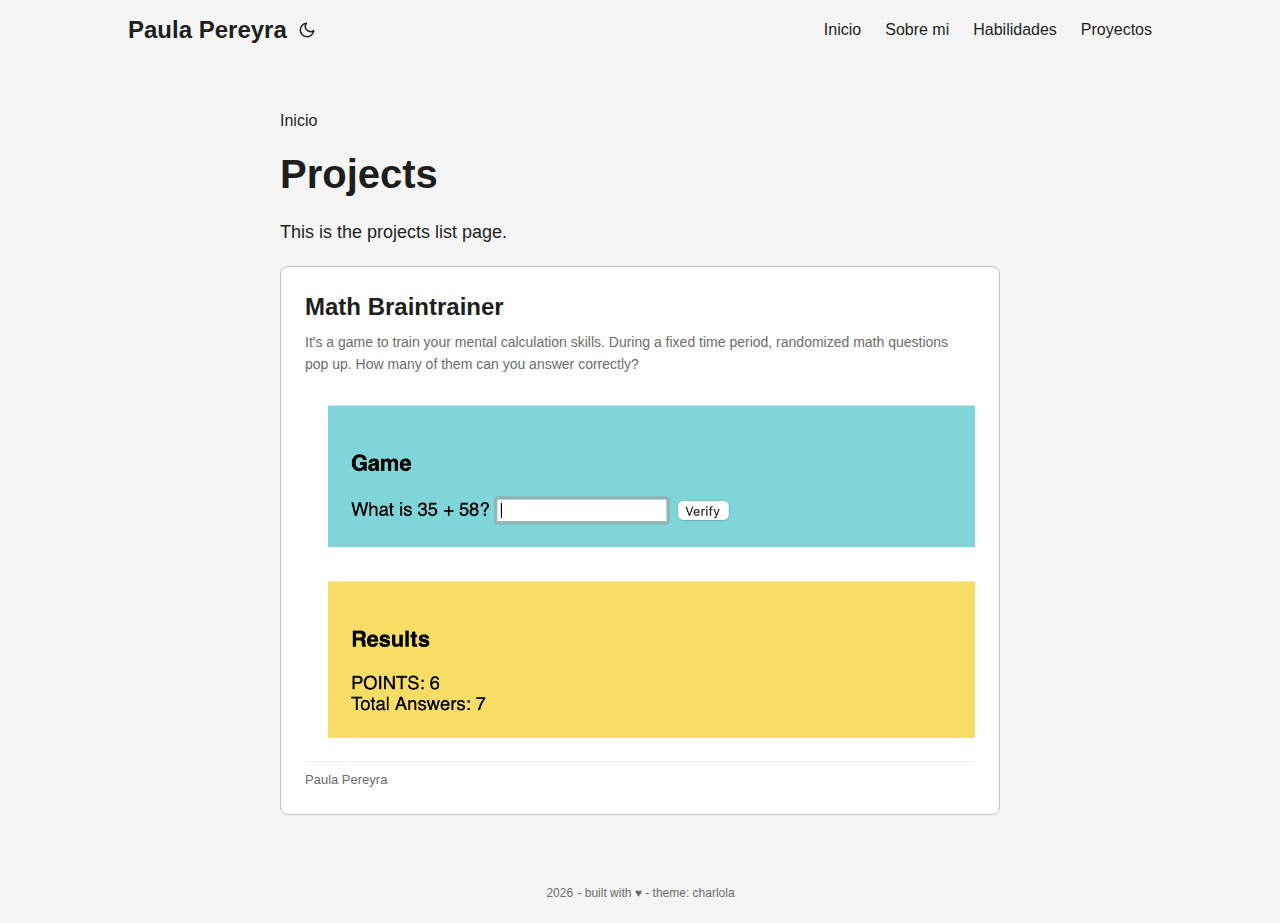
<file: projects/index.html>
<!DOCTYPE html>
<html lang="en" dir="auto">

<head><meta charset="utf-8">
<meta http-equiv="X-UA-Compatible" content="IE=edge">
<meta name="viewport" content="width=device-width, initial-scale=1, shrink-to-fit=no">
<meta name="robots" content="index, follow">
<title>Projects | Paula Pereyra</title>
<meta name="keywords" content="" />
<meta name="description" content="This is the projects list page.">
<meta name="author" content="Paula Pereyra">
<link rel="canonical" href="/projects/" />
<link crossorigin="anonymous" href="/assets/css/stylesheet.min.6c7527421420d1d2767223a4af2b9bdad83ea8ff2eb2d02717b8038135da8e14.css" integrity="sha256-bHUnQhQg0dJ2ciOkryub2tg&#43;qP8ustAnF7gDgTXajhQ=" rel="preload stylesheet" as="style">
<link rel="icon" href="/images/favicon.ico">
<link rel="icon" type="image/png" sizes="16x16" href="/images/favicon-16x16.png">
<link rel="icon" type="image/png" sizes="32x32" href="/images/favicon-32x32.png">
<link rel="apple-touch-icon" href="/images/apple-touch-icon.png">
<link rel="mask-icon" href="/images/apple-touch-icon.png">
<meta name="theme-color" content="#2e2e33">
<meta name="msapplication-TileColor" content="#2e2e33">
<link rel="alternate" type="application/rss+xml" href="/projects/index.xml">
<noscript>
    <style>
        #theme-toggle,
        .top-link {
            display: none;
        }

    </style>
    <style>
        @media (prefers-color-scheme: dark) {
            :root {
                --theme: rgb(29, 30, 32);
                --entry: rgb(46, 46, 51);
                --primary: rgb(218, 218, 219);
                --secondary: rgb(155, 156, 157);
                --tertiary: rgb(65, 66, 68);
                --content: rgb(196, 196, 197);
                --hljs-bg: rgb(46, 46, 51);
                --code-bg: rgb(55, 56, 62);
                --border: rgb(51, 51, 51);
            }

            .list {
                background: var(--theme);
            }

            .list:not(.dark)::-webkit-scrollbar-track {
                background: 0 0;
            }

            .list:not(.dark)::-webkit-scrollbar-thumb {
                border-color: var(--theme);
            }
        }

    </style>
</noscript>
</head>

<body class="list" id="top">
<script>
    if (localStorage.getItem("pref-theme") === "dark") {
        document.body.classList.add('dark');
    } else if (localStorage.getItem("pref-theme") === "light") {
        document.body.classList.remove('dark')
    } else if (window.matchMedia('(prefers-color-scheme: dark)').matches) {
        document.body.classList.add('dark');
    }

</script>

<header class="header">
    <nav class="nav">
        <div class="logo">
            <a href="" accesskey="h" title="Paula Pereyra (Alt + H)">Paula Pereyra</a>
            <span class="logo-switches">
                <button id="theme-toggle" accesskey="t" title="(Alt + T)">
                    <svg id="moon" xmlns="http://www.w3.org/2000/svg" width="24" height="24" viewBox="0 0 24 24"
                        fill="none" stroke="currentColor" stroke-width="2" stroke-linecap="round"
                        stroke-linejoin="round">
                        <path d="M21 12.79A9 9 0 1 1 11.21 3 7 7 0 0 0 21 12.79z"></path>
                    </svg>
                    <svg id="sun" xmlns="http://www.w3.org/2000/svg" width="24" height="24" viewBox="0 0 24 24"
                        fill="none" stroke="currentColor" stroke-width="2" stroke-linecap="round"
                        stroke-linejoin="round">
                        <circle cx="12" cy="12" r="5"></circle>
                        <line x1="12" y1="1" x2="12" y2="3"></line>
                        <line x1="12" y1="21" x2="12" y2="23"></line>
                        <line x1="4.22" y1="4.22" x2="5.64" y2="5.64"></line>
                        <line x1="18.36" y1="18.36" x2="19.78" y2="19.78"></line>
                        <line x1="1" y1="12" x2="3" y2="12"></line>
                        <line x1="21" y1="12" x2="23" y2="12"></line>
                        <line x1="4.22" y1="19.78" x2="5.64" y2="18.36"></line>
                        <line x1="18.36" y1="5.64" x2="19.78" y2="4.22"></line>
                    </svg>
                </button>
            </span>
        </div>
        <ul id="menu">
            <li>
                <a href="/" title="inicio"><span>Inicio</span></a>
            </li>
            <li>
                <a href="/sobremi/" title="Sobre mi">
                    <span>Sobre mi</span>
                </a>
            </li>
            <li>
                <a href="/habilidades/" title="Habilidades">
                    <span>Habilidades</span>
                </a>
            </li>
            <li>
                <a href="/proyectos/" title="Proyectos">
                    <span>Proyectos</span>
                </a>
            </li>
        </ul>

        
    </nav>
</header>
<main class="main"> 
<header class="page-header"><div class="breadcrumbs"><a style="margin-bottom: 1rem;" href="">Inicio</a></div>
  <h1>Projects</h1>
</header>
<div class="post-content">
<p>This is the projects list page.</p>

</div>


  <article class="post-entry"> 
    <header class="entry-header">
      <h2>Math Braintrainer
      </h2>
    </header>
    <section class="entry-content">
      <p>It&#39;s a game to train your mental calculation skills. During a fixed time period, randomized math questions pop up. How many of them can you answer correctly?</p>
    </section>
    <section class="entry-content">
      <img src="/images/braintrainer.png">
    </section>
    <footer class="entry-footer">Paula Pereyra</footer>
  <a class="entry-link" href="https://www.mathbraintrainer.com"></a>
</article>
    </main>
    
<footer class="footer">
    <span> <span id="date"></span> - built with ♥ - theme: charlola
      
</footer>
<a href="#top" aria-label="go to top" title="Go to Top (Alt + G)" class="top-link" id="top-link" accesskey="g">
    <svg xmlns="http://www.w3.org/2000/svg" viewBox="0 0 12 6" fill="currentColor">
        <path d="M12 6H0l6-6z" />
    </svg>
</a>


<script>
    let menu = document.getElementById('menu')
    if (menu) {
        menu.scrollLeft = localStorage.getItem("menu-scroll-position");
        menu.onscroll = function () {
            localStorage.setItem("menu-scroll-position", menu.scrollLeft);
        }
    }

    document.querySelectorAll('a[href^="#"]').forEach(anchor => {
        anchor.addEventListener("click", function (e) {
            e.preventDefault();
            var id = this.getAttribute("href").substr(1);
            if (!window.matchMedia('(prefers-reduced-motion: reduce)').matches) {
                document.querySelector(`[id='${decodeURIComponent(id)}']`).scrollIntoView({
                    behavior: "smooth"
                });
            } else {
                document.querySelector(`[id='${decodeURIComponent(id)}']`).scrollIntoView();
            }
            if (id === "top") {
                history.replaceState(null, null, " ");
            } else {
                history.pushState(null, null, `#${id}`);
            }
        });
    });

    const date = new Date();
    document.getElementById('date').innerHTML = date.getFullYear();
</script>
<script>
    var mybutton = document.getElementById("top-link");
    window.onscroll = function () {
        if (document.body.scrollTop > 800 || document.documentElement.scrollTop > 800) {
            mybutton.style.visibility = "visible";
            mybutton.style.opacity = "1";
        } else {
            mybutton.style.visibility = "hidden";
            mybutton.style.opacity = "0";
        }
    };

</script>
<script>
    document.getElementById("theme-toggle").addEventListener("click", () => {
        if (document.body.className.includes("dark")) {
            document.body.classList.remove('dark');
            localStorage.setItem("pref-theme", 'light');
        } else {
            document.body.classList.add('dark');
            localStorage.setItem("pref-theme", 'dark');
        }
    })

</script>
</body>

</html>
</file>
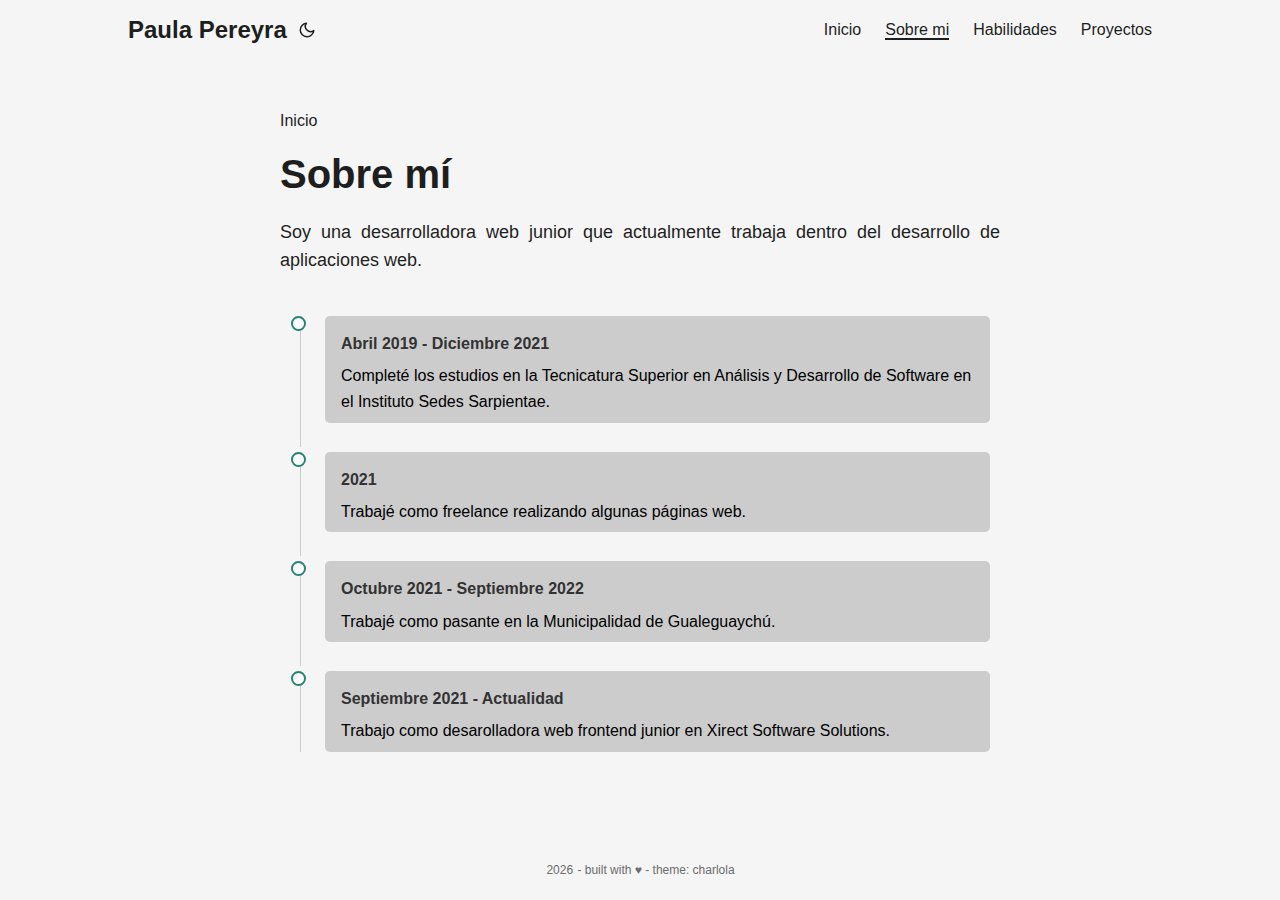
<file: sobremi/index.html>
<!DOCTYPE html>
<html lang="en" dir="auto">

<head><meta charset="utf-8">
<meta http-equiv="X-UA-Compatible" content="IE=edge">
<meta name="viewport" content="width=device-width, initial-scale=1, shrink-to-fit=no">
<meta name="robots" content="index, follow">
<title>Sobre mí | Paula Pereyra</title>
<meta name="keywords" content="" />
<meta name="description" content="Soy una desarrolladora web junior que actualmente trabaja dentro del desarrollo de aplicaciones web.
Abril 2019 - Diciembre 2021Completé los estudios en la Tecnicatura Superior en Análisis y Desarrollo de Software en el Instituto Sedes Sarpientae.
2021Trabajé como freelance realizando algunas páginas web.
Octubre 2021 - Septiembre 2022Trabajé como pasante en la Municipalidad de Gualeguaychú.
Septiembre 2021 - ActualidadTrabajo como desarolladora web frontend junior en Xirect Software Solutions.">
<meta name="author" content="Paula Pereyra">
<link rel="canonical" href="/sobremi/" />
<link crossorigin="anonymous" href="/assets/css/stylesheet.min.6c7527421420d1d2767223a4af2b9bdad83ea8ff2eb2d02717b8038135da8e14.css" integrity="sha256-bHUnQhQg0dJ2ciOkryub2tg&#43;qP8ustAnF7gDgTXajhQ=" rel="preload stylesheet" as="style">
<link rel="icon" href="/images/favicon.ico">
<link rel="icon" type="image/png" sizes="16x16" href="/images/favicon-16x16.png">
<link rel="icon" type="image/png" sizes="32x32" href="/images/favicon-32x32.png">
<link rel="apple-touch-icon" href="/images/apple-touch-icon.png">
<link rel="mask-icon" href="/images/apple-touch-icon.png">
<meta name="theme-color" content="#2e2e33">
<meta name="msapplication-TileColor" content="#2e2e33">
<link rel="alternate" type="application/rss+xml" href="/sobremi/index.xml">
<noscript>
    <style>
        #theme-toggle,
        .top-link {
            display: none;
        }

    </style>
    <style>
        @media (prefers-color-scheme: dark) {
            :root {
                --theme: rgb(29, 30, 32);
                --entry: rgb(46, 46, 51);
                --primary: rgb(218, 218, 219);
                --secondary: rgb(155, 156, 157);
                --tertiary: rgb(65, 66, 68);
                --content: rgb(196, 196, 197);
                --hljs-bg: rgb(46, 46, 51);
                --code-bg: rgb(55, 56, 62);
                --border: rgb(51, 51, 51);
            }

            .list {
                background: var(--theme);
            }

            .list:not(.dark)::-webkit-scrollbar-track {
                background: 0 0;
            }

            .list:not(.dark)::-webkit-scrollbar-thumb {
                border-color: var(--theme);
            }
        }

    </style>
</noscript>
</head>

<body class="list" id="top">
<script>
    if (localStorage.getItem("pref-theme") === "dark") {
        document.body.classList.add('dark');
    } else if (localStorage.getItem("pref-theme") === "light") {
        document.body.classList.remove('dark')
    } else if (window.matchMedia('(prefers-color-scheme: dark)').matches) {
        document.body.classList.add('dark');
    }

</script>

<header class="header">
    <nav class="nav">
        <div class="logo">
            <a href="" accesskey="h" title="Paula Pereyra (Alt + H)">Paula Pereyra</a>
            <span class="logo-switches">
                <button id="theme-toggle" accesskey="t" title="(Alt + T)">
                    <svg id="moon" xmlns="http://www.w3.org/2000/svg" width="24" height="24" viewBox="0 0 24 24"
                        fill="none" stroke="currentColor" stroke-width="2" stroke-linecap="round"
                        stroke-linejoin="round">
                        <path d="M21 12.79A9 9 0 1 1 11.21 3 7 7 0 0 0 21 12.79z"></path>
                    </svg>
                    <svg id="sun" xmlns="http://www.w3.org/2000/svg" width="24" height="24" viewBox="0 0 24 24"
                        fill="none" stroke="currentColor" stroke-width="2" stroke-linecap="round"
                        stroke-linejoin="round">
                        <circle cx="12" cy="12" r="5"></circle>
                        <line x1="12" y1="1" x2="12" y2="3"></line>
                        <line x1="12" y1="21" x2="12" y2="23"></line>
                        <line x1="4.22" y1="4.22" x2="5.64" y2="5.64"></line>
                        <line x1="18.36" y1="18.36" x2="19.78" y2="19.78"></line>
                        <line x1="1" y1="12" x2="3" y2="12"></line>
                        <line x1="21" y1="12" x2="23" y2="12"></line>
                        <line x1="4.22" y1="19.78" x2="5.64" y2="18.36"></line>
                        <line x1="18.36" y1="5.64" x2="19.78" y2="4.22"></line>
                    </svg>
                </button>
            </span>
        </div>
        <ul id="menu">
            <li>
                <a href="/" title="inicio"><span>Inicio</span></a>
            </li>
            <li>
                <a href="/sobremi/" title="Sobre mi">
                    <span class="active">Sobre mi</span>
                </a>
            </li>
            <li>
                <a href="/habilidades/" title="Habilidades">
                    <span>Habilidades</span>
                </a>
            </li>
            <li>
                <a href="/proyectos/" title="Proyectos">
                    <span>Proyectos</span>
                </a>
            </li>
        </ul>

        
    </nav>
</header>
<main class="main"> 
<header class="page-header"><div class="breadcrumbs"><a style="margin-bottom: 1rem;" href="">Inicio</a></div>
  <h1>Sobre mí</h1>
</header>
<div class="post-content">
<p>Soy una desarrolladora web junior que actualmente trabaja dentro del desarrollo de aplicaciones web.</p>
<ul class="timeline">
  <li class="timeline-item">
    <div class="timeline-card">
      <h4>Abril 2019 - Diciembre 2021</h4>
      <p>Completé los estudios en la Tecnicatura Superior en Análisis y Desarrollo de Software en el Instituto Sedes Sarpientae.</p>
    </div>
  </li>
  <li class="timeline-item">
    <div class="timeline-card">
      <h4>2021</h4>
      <p>Trabajé como freelance realizando algunas páginas web.</p>
    </div>
  </li>
  <li class="timeline-item">
    <div class="timeline-card">
      <h4>Octubre 2021 - Septiembre 2022</h4>
      <p>Trabajé como pasante en la Municipalidad de Gualeguaychú.</p>
    </div>
  </li>
  <li class="timeline-item">
    <div class="timeline-card">
      <h4>Septiembre 2021 - Actualidad</h4>
      <p>Trabajo como desarolladora web frontend junior en Xirect Software Solutions.</p>
    </div>
  </li>
</ul>
<style>
  .timeline {
  position: relative;
  padding: 1rem 2rem;
  border-radius: 12px;
}
.timeline .timeline-item {
  position: relative;
  left: -10px;
  list-style: none;
  border-left: 1px solid #ccc;
  margin-left: 10px;
  padding: 0 0 1.5rem 1.5rem;
}
.timeline .timeline-item .timeline-card {
  background: #ccc;
  padding: 0.5rem 1rem;
  border-radius: 5px;
  cursor: pointer;
  transition: all 0.3s ease-in-out;
}
.timeline .timeline-item .timeline-card h4 {
  margin: 10px auto;
  color: #333;
}

.timeline .timeline-item .timeline-card p {
  color: #000;
  font-size: 1rem
}

.timeline .timeline-item .timeline-card:hover {
  box-shadow: 0 5px 5px rgba(23, 20, 29, 0.15);
  transform: translateX(-5px);
}
.timeline .timeline-item:last-child {
  padding-bottom: 0;
}
.timeline .timeline-item:before {
  content: "";
  width: 15px;
  height: 15px;
  background: white;
  border: 2px solid #278472;
  border-radius: 50%;
  position: absolute;
  left: -10px;
  top: 0px;
}

@media (min-width: 320px) {
  .timeline {
    padding: 1rem 0rem;
  }

  .timeline .timeline-item .timeline-card p { 
    text-align: left;
  }
}
</style><blockquote>
</blockquote>

</div>
    </main>
    
<footer class="footer">
    <span> <span id="date"></span> - built with ♥ - theme: charlola
      
</footer>
<a href="#top" aria-label="go to top" title="Go to Top (Alt + G)" class="top-link" id="top-link" accesskey="g">
    <svg xmlns="http://www.w3.org/2000/svg" viewBox="0 0 12 6" fill="currentColor">
        <path d="M12 6H0l6-6z" />
    </svg>
</a>


<script>
    let menu = document.getElementById('menu')
    if (menu) {
        menu.scrollLeft = localStorage.getItem("menu-scroll-position");
        menu.onscroll = function () {
            localStorage.setItem("menu-scroll-position", menu.scrollLeft);
        }
    }

    document.querySelectorAll('a[href^="#"]').forEach(anchor => {
        anchor.addEventListener("click", function (e) {
            e.preventDefault();
            var id = this.getAttribute("href").substr(1);
            if (!window.matchMedia('(prefers-reduced-motion: reduce)').matches) {
                document.querySelector(`[id='${decodeURIComponent(id)}']`).scrollIntoView({
                    behavior: "smooth"
                });
            } else {
                document.querySelector(`[id='${decodeURIComponent(id)}']`).scrollIntoView();
            }
            if (id === "top") {
                history.replaceState(null, null, " ");
            } else {
                history.pushState(null, null, `#${id}`);
            }
        });
    });

    const date = new Date();
    document.getElementById('date').innerHTML = date.getFullYear();
</script>
<script>
    var mybutton = document.getElementById("top-link");
    window.onscroll = function () {
        if (document.body.scrollTop > 800 || document.documentElement.scrollTop > 800) {
            mybutton.style.visibility = "visible";
            mybutton.style.opacity = "1";
        } else {
            mybutton.style.visibility = "hidden";
            mybutton.style.opacity = "0";
        }
    };

</script>
<script>
    document.getElementById("theme-toggle").addEventListener("click", () => {
        if (document.body.className.includes("dark")) {
            document.body.classList.remove('dark');
            localStorage.setItem("pref-theme", 'light');
        } else {
            document.body.classList.add('dark');
            localStorage.setItem("pref-theme", 'dark');
        }
    })

</script>
</body>

</html>
</file>
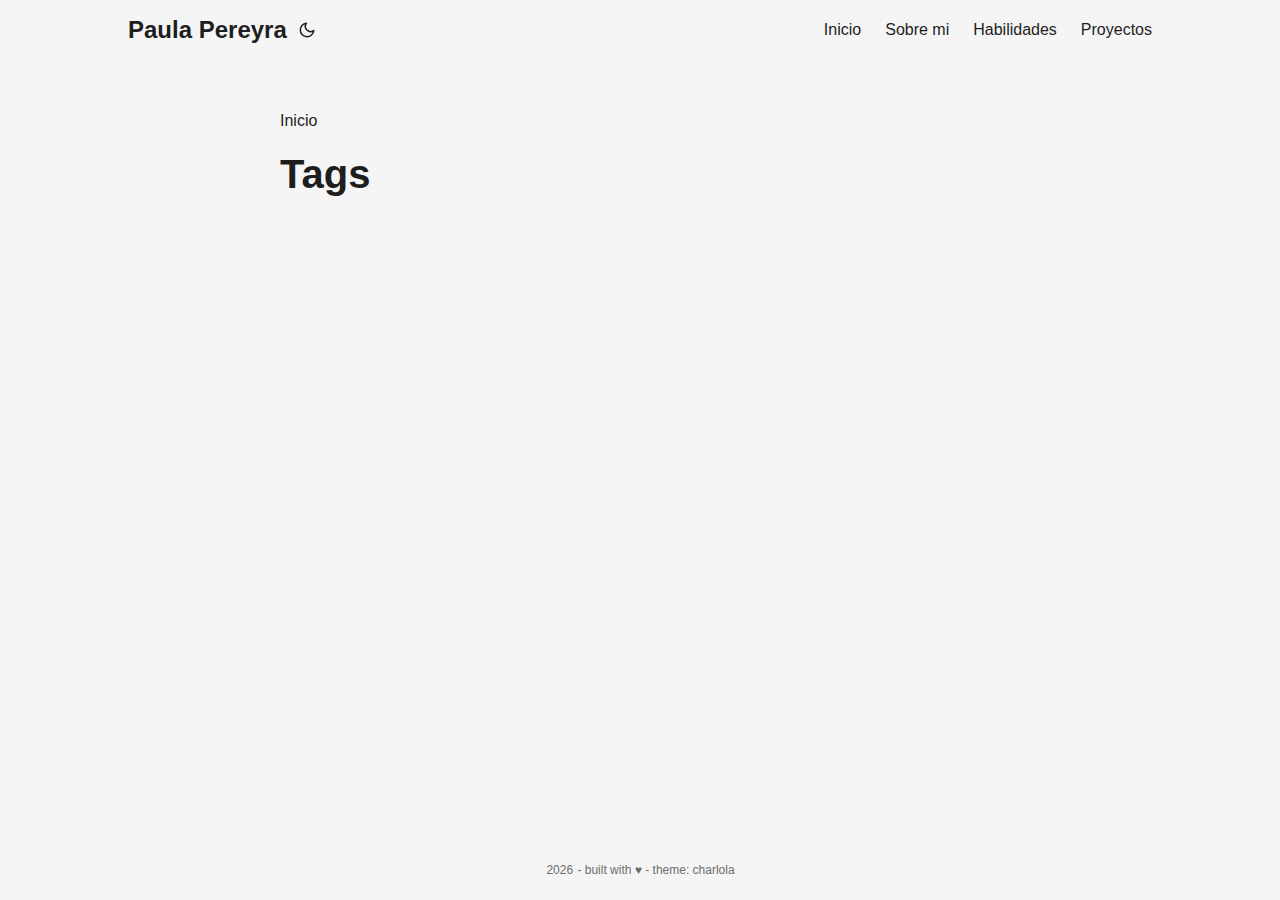
<file: tags/index.html>
<!DOCTYPE html>
<html lang="en" dir="auto">

<head><meta charset="utf-8">
<meta http-equiv="X-UA-Compatible" content="IE=edge">
<meta name="viewport" content="width=device-width, initial-scale=1, shrink-to-fit=no">
<meta name="robots" content="index, follow">
<title>Tags | Paula Pereyra</title>
<meta name="keywords" content="" />
<meta name="description" content="">
<meta name="author" content="Paula Pereyra">
<link rel="canonical" href="/tags/" />
<link crossorigin="anonymous" href="/assets/css/stylesheet.min.6c7527421420d1d2767223a4af2b9bdad83ea8ff2eb2d02717b8038135da8e14.css" integrity="sha256-bHUnQhQg0dJ2ciOkryub2tg&#43;qP8ustAnF7gDgTXajhQ=" rel="preload stylesheet" as="style">
<link rel="icon" href="/images/favicon.ico">
<link rel="icon" type="image/png" sizes="16x16" href="/images/favicon-16x16.png">
<link rel="icon" type="image/png" sizes="32x32" href="/images/favicon-32x32.png">
<link rel="apple-touch-icon" href="/images/apple-touch-icon.png">
<link rel="mask-icon" href="/images/apple-touch-icon.png">
<meta name="theme-color" content="#2e2e33">
<meta name="msapplication-TileColor" content="#2e2e33">
<link rel="alternate" type="application/rss+xml" href="/tags/index.xml">
<noscript>
    <style>
        #theme-toggle,
        .top-link {
            display: none;
        }

    </style>
    <style>
        @media (prefers-color-scheme: dark) {
            :root {
                --theme: rgb(29, 30, 32);
                --entry: rgb(46, 46, 51);
                --primary: rgb(218, 218, 219);
                --secondary: rgb(155, 156, 157);
                --tertiary: rgb(65, 66, 68);
                --content: rgb(196, 196, 197);
                --hljs-bg: rgb(46, 46, 51);
                --code-bg: rgb(55, 56, 62);
                --border: rgb(51, 51, 51);
            }

            .list {
                background: var(--theme);
            }

            .list:not(.dark)::-webkit-scrollbar-track {
                background: 0 0;
            }

            .list:not(.dark)::-webkit-scrollbar-thumb {
                border-color: var(--theme);
            }
        }

    </style>
</noscript>
</head>

<body class="list" id="top">
<script>
    if (localStorage.getItem("pref-theme") === "dark") {
        document.body.classList.add('dark');
    } else if (localStorage.getItem("pref-theme") === "light") {
        document.body.classList.remove('dark')
    } else if (window.matchMedia('(prefers-color-scheme: dark)').matches) {
        document.body.classList.add('dark');
    }

</script>

<header class="header">
    <nav class="nav">
        <div class="logo">
            <a href="" accesskey="h" title="Paula Pereyra (Alt + H)">Paula Pereyra</a>
            <span class="logo-switches">
                <button id="theme-toggle" accesskey="t" title="(Alt + T)">
                    <svg id="moon" xmlns="http://www.w3.org/2000/svg" width="24" height="24" viewBox="0 0 24 24"
                        fill="none" stroke="currentColor" stroke-width="2" stroke-linecap="round"
                        stroke-linejoin="round">
                        <path d="M21 12.79A9 9 0 1 1 11.21 3 7 7 0 0 0 21 12.79z"></path>
                    </svg>
                    <svg id="sun" xmlns="http://www.w3.org/2000/svg" width="24" height="24" viewBox="0 0 24 24"
                        fill="none" stroke="currentColor" stroke-width="2" stroke-linecap="round"
                        stroke-linejoin="round">
                        <circle cx="12" cy="12" r="5"></circle>
                        <line x1="12" y1="1" x2="12" y2="3"></line>
                        <line x1="12" y1="21" x2="12" y2="23"></line>
                        <line x1="4.22" y1="4.22" x2="5.64" y2="5.64"></line>
                        <line x1="18.36" y1="18.36" x2="19.78" y2="19.78"></line>
                        <line x1="1" y1="12" x2="3" y2="12"></line>
                        <line x1="21" y1="12" x2="23" y2="12"></line>
                        <line x1="4.22" y1="19.78" x2="5.64" y2="18.36"></line>
                        <line x1="18.36" y1="5.64" x2="19.78" y2="4.22"></line>
                    </svg>
                </button>
            </span>
        </div>
        <ul id="menu">
            <li>
                <a href="/" title="inicio"><span>Inicio</span></a>
            </li>
            <li>
                <a href="/sobremi/" title="Sobre mi">
                    <span>Sobre mi</span>
                </a>
            </li>
            <li>
                <a href="/habilidades/" title="Habilidades">
                    <span>Habilidades</span>
                </a>
            </li>
            <li>
                <a href="/proyectos/" title="Proyectos">
                    <span>Proyectos</span>
                </a>
            </li>
        </ul>

        
    </nav>
</header>
<main class="main"> 
<header class="page-header"><div class="breadcrumbs"><a style="margin-bottom: 1rem;" href="">Inicio</a></div>
  <h1>Tags</h1>
</header>
    </main>
    
<footer class="footer">
    <span> <span id="date"></span> - built with ♥ - theme: charlola
      
</footer>
<a href="#top" aria-label="go to top" title="Go to Top (Alt + G)" class="top-link" id="top-link" accesskey="g">
    <svg xmlns="http://www.w3.org/2000/svg" viewBox="0 0 12 6" fill="currentColor">
        <path d="M12 6H0l6-6z" />
    </svg>
</a>


<script>
    let menu = document.getElementById('menu')
    if (menu) {
        menu.scrollLeft = localStorage.getItem("menu-scroll-position");
        menu.onscroll = function () {
            localStorage.setItem("menu-scroll-position", menu.scrollLeft);
        }
    }

    document.querySelectorAll('a[href^="#"]').forEach(anchor => {
        anchor.addEventListener("click", function (e) {
            e.preventDefault();
            var id = this.getAttribute("href").substr(1);
            if (!window.matchMedia('(prefers-reduced-motion: reduce)').matches) {
                document.querySelector(`[id='${decodeURIComponent(id)}']`).scrollIntoView({
                    behavior: "smooth"
                });
            } else {
                document.querySelector(`[id='${decodeURIComponent(id)}']`).scrollIntoView();
            }
            if (id === "top") {
                history.replaceState(null, null, " ");
            } else {
                history.pushState(null, null, `#${id}`);
            }
        });
    });

    const date = new Date();
    document.getElementById('date').innerHTML = date.getFullYear();
</script>
<script>
    var mybutton = document.getElementById("top-link");
    window.onscroll = function () {
        if (document.body.scrollTop > 800 || document.documentElement.scrollTop > 800) {
            mybutton.style.visibility = "visible";
            mybutton.style.opacity = "1";
        } else {
            mybutton.style.visibility = "hidden";
            mybutton.style.opacity = "0";
        }
    };

</script>
<script>
    document.getElementById("theme-toggle").addEventListener("click", () => {
        if (document.body.className.includes("dark")) {
            document.body.classList.remove('dark');
            localStorage.setItem("pref-theme", 'light');
        } else {
            document.body.classList.add('dark');
            localStorage.setItem("pref-theme", 'dark');
        }
    })

</script>
</body>

</html>
</file>
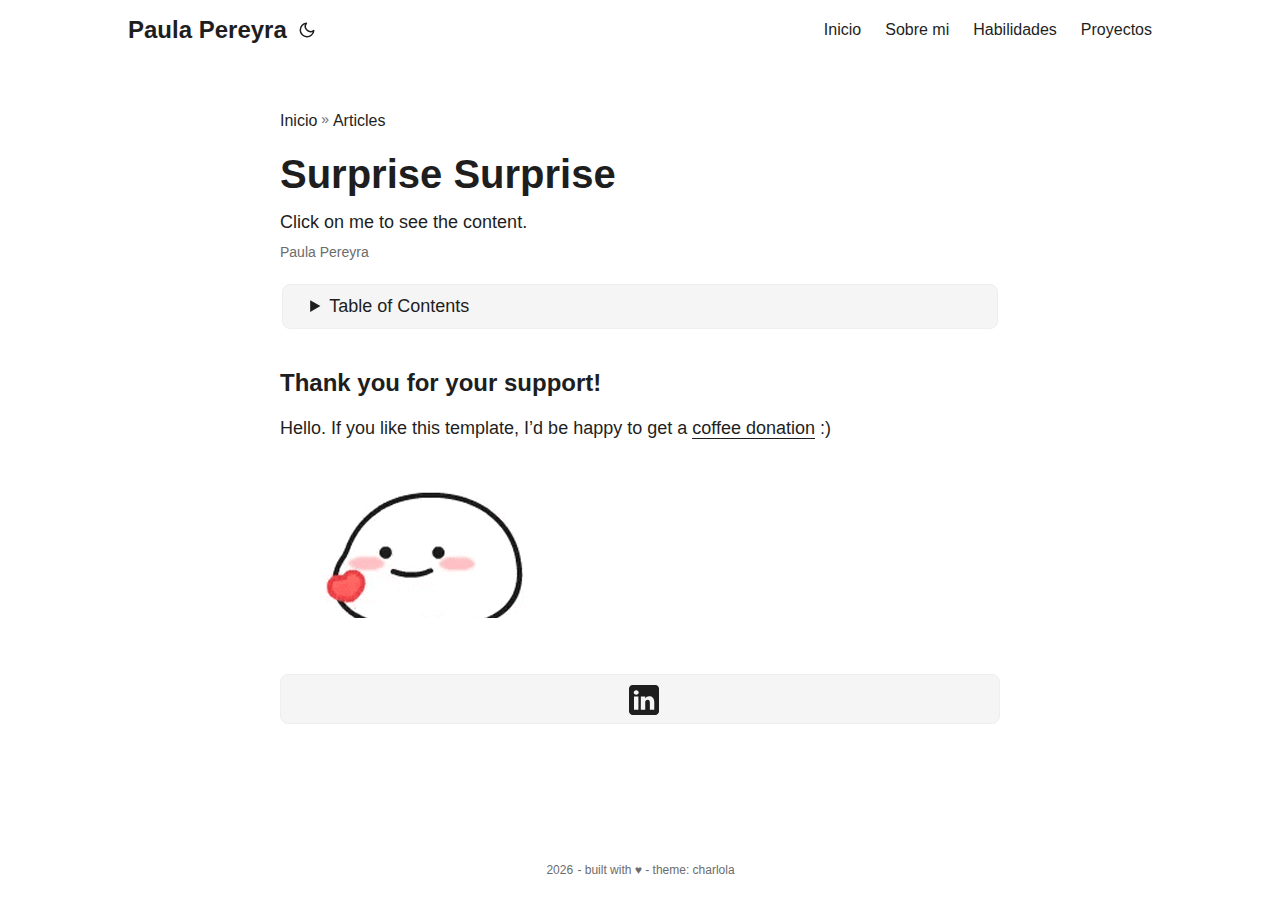
<file: articles/article/index.html>
<!DOCTYPE html>
<html lang="en" dir="auto">

<head><meta charset="utf-8">
<meta http-equiv="X-UA-Compatible" content="IE=edge">
<meta name="viewport" content="width=device-width, initial-scale=1, shrink-to-fit=no">
<meta name="robots" content="index, follow">
<title>Surprise Surprise | Paula Pereyra</title>
<meta name="keywords" content="" />
<meta name="description" content="Click on me to see the content.">
<meta name="author" content="Paula Pereyra">
<link rel="canonical" href="/articles/article/" />
<link crossorigin="anonymous" href="/assets/css/stylesheet.min.6c7527421420d1d2767223a4af2b9bdad83ea8ff2eb2d02717b8038135da8e14.css" integrity="sha256-bHUnQhQg0dJ2ciOkryub2tg&#43;qP8ustAnF7gDgTXajhQ=" rel="preload stylesheet" as="style">
<script defer crossorigin="anonymous" src="/assets/js/highlight.min.b95bacdc39e37a332a9f883b1e78be4abc1fdca2bc1f2641f55e3cd3dabd4d61.js" integrity="sha256-uVus3DnjejMqn4g7Hni&#43;Srwf3KK8HyZB9V4809q9TWE="
    onload="hljs.initHighlightingOnLoad();"></script>
<link rel="icon" href="/images/favicon.ico">
<link rel="icon" type="image/png" sizes="16x16" href="/images/favicon-16x16.png">
<link rel="icon" type="image/png" sizes="32x32" href="/images/favicon-32x32.png">
<link rel="apple-touch-icon" href="/images/apple-touch-icon.png">
<link rel="mask-icon" href="/images/apple-touch-icon.png">
<meta name="theme-color" content="#2e2e33">
<meta name="msapplication-TileColor" content="#2e2e33">
<noscript>
    <style>
        #theme-toggle,
        .top-link {
            display: none;
        }

    </style>
    <style>
        @media (prefers-color-scheme: dark) {
            :root {
                --theme: rgb(29, 30, 32);
                --entry: rgb(46, 46, 51);
                --primary: rgb(218, 218, 219);
                --secondary: rgb(155, 156, 157);
                --tertiary: rgb(65, 66, 68);
                --content: rgb(196, 196, 197);
                --hljs-bg: rgb(46, 46, 51);
                --code-bg: rgb(55, 56, 62);
                --border: rgb(51, 51, 51);
            }

            .list {
                background: var(--theme);
            }

            .list:not(.dark)::-webkit-scrollbar-track {
                background: 0 0;
            }

            .list:not(.dark)::-webkit-scrollbar-thumb {
                border-color: var(--theme);
            }
        }

    </style>
</noscript>
</head>

<body class="" id="top">
<script>
    if (localStorage.getItem("pref-theme") === "dark") {
        document.body.classList.add('dark');
    } else if (localStorage.getItem("pref-theme") === "light") {
        document.body.classList.remove('dark')
    } else if (window.matchMedia('(prefers-color-scheme: dark)').matches) {
        document.body.classList.add('dark');
    }

</script>

<header class="header">
    <nav class="nav">
        <div class="logo">
            <a href="" accesskey="h" title="Paula Pereyra (Alt + H)">Paula Pereyra</a>
            <span class="logo-switches">
                <button id="theme-toggle" accesskey="t" title="(Alt + T)">
                    <svg id="moon" xmlns="http://www.w3.org/2000/svg" width="24" height="24" viewBox="0 0 24 24"
                        fill="none" stroke="currentColor" stroke-width="2" stroke-linecap="round"
                        stroke-linejoin="round">
                        <path d="M21 12.79A9 9 0 1 1 11.21 3 7 7 0 0 0 21 12.79z"></path>
                    </svg>
                    <svg id="sun" xmlns="http://www.w3.org/2000/svg" width="24" height="24" viewBox="0 0 24 24"
                        fill="none" stroke="currentColor" stroke-width="2" stroke-linecap="round"
                        stroke-linejoin="round">
                        <circle cx="12" cy="12" r="5"></circle>
                        <line x1="12" y1="1" x2="12" y2="3"></line>
                        <line x1="12" y1="21" x2="12" y2="23"></line>
                        <line x1="4.22" y1="4.22" x2="5.64" y2="5.64"></line>
                        <line x1="18.36" y1="18.36" x2="19.78" y2="19.78"></line>
                        <line x1="1" y1="12" x2="3" y2="12"></line>
                        <line x1="21" y1="12" x2="23" y2="12"></line>
                        <line x1="4.22" y1="19.78" x2="5.64" y2="18.36"></line>
                        <line x1="18.36" y1="5.64" x2="19.78" y2="4.22"></line>
                    </svg>
                </button>
            </span>
        </div>
        <ul id="menu">
            <li>
                <a href="/" title="inicio"><span>Inicio</span></a>
            </li>
            <li>
                <a href="/sobremi/" title="Sobre mi">
                    <span>Sobre mi</span>
                </a>
            </li>
            <li>
                <a href="/habilidades/" title="Habilidades">
                    <span>Habilidades</span>
                </a>
            </li>
            <li>
                <a href="/proyectos/" title="Proyectos">
                    <span>Proyectos</span>
                </a>
            </li>
        </ul>

        
    </nav>
</header>
<main class="main">

<article class="post-single">
  <header class="post-header">
    <div class="breadcrumbs"><a style="margin-bottom: 1rem;" href="">Inicio</a>&nbsp;»&nbsp;<a href="/articles/">Articles</a></div>
    <h1 class="post-title">
      Surprise Surprise
    </h1>
    <div class="post-description">
      Click on me to see the content.
    </div>
    <div class="post-meta">Paula Pereyra</div>
  </header> <div class="toc">
    <details >
        <summary accesskey="c" title="(Alt + C)">
            <span class="details">Table of Contents</span>
        </summary>

        <div class="inner"><ul>
                <li>
                    <a href="#thank-you-for-your-support" aria-label="Thank you for your support!">Thank you for your support!</a>
                </li>
            </ul>
        </div>
    </details>
</div>

  <div class="post-content">
  <h3 id="thank-you-for-your-support">Thank you for your support!</h3>
<p>Hello. If you like this template, I&rsquo;d be happy to get a <a href="https://ko-fi.com/heycharlola">coffee donation</a> :)</p>
<figure><img src="/images/thankyou.png"/>
</figure>


  </div>

  <footer class="post-footer">

<div class="share-buttons">

    <a target="_blank" rel="noopener noreferrer" aria-label="share Surprise Surprise on linkedin"
        href="https://www.linkedin.com/in/heycharlola/">
        <svg version="1.1" viewBox="0 0 512 512" xml:space="preserve">
            <path
                d="M449.446,0c34.525,0 62.554,28.03 62.554,62.554l0,386.892c0,34.524 -28.03,62.554 -62.554,62.554l-386.892,0c-34.524,0 -62.554,-28.03 -62.554,-62.554l0,-386.892c0,-34.524 28.029,-62.554 62.554,-62.554l386.892,0Zm-288.985,423.278l0,-225.717l-75.04,0l0,225.717l75.04,0Zm270.539,0l0,-129.439c0,-69.333 -37.018,-101.586 -86.381,-101.586c-39.804,0 -57.634,21.891 -67.617,37.266l0,-31.958l-75.021,0c0.995,21.181 0,225.717 0,225.717l75.02,0l0,-126.056c0,-6.748 0.486,-13.492 2.474,-18.315c5.414,-13.475 17.767,-27.434 38.494,-27.434c27.135,0 38.007,20.707 38.007,51.037l0,120.768l75.024,0Zm-307.552,-334.556c-25.674,0 -42.448,16.879 -42.448,39.002c0,21.658 16.264,39.002 41.455,39.002l0.484,0c26.165,0 42.452,-17.344 42.452,-39.002c-0.485,-22.092 -16.241,-38.954 -41.943,-39.002Z" />
        </svg>
    </a>
</div>

  </footer>
</article>
    </main>
    
<footer class="footer">
    <span> <span id="date"></span> - built with ♥ - theme: charlola
      
</footer>
<a href="#top" aria-label="go to top" title="Go to Top (Alt + G)" class="top-link" id="top-link" accesskey="g">
    <svg xmlns="http://www.w3.org/2000/svg" viewBox="0 0 12 6" fill="currentColor">
        <path d="M12 6H0l6-6z" />
    </svg>
</a>


<script>
    let menu = document.getElementById('menu')
    if (menu) {
        menu.scrollLeft = localStorage.getItem("menu-scroll-position");
        menu.onscroll = function () {
            localStorage.setItem("menu-scroll-position", menu.scrollLeft);
        }
    }

    document.querySelectorAll('a[href^="#"]').forEach(anchor => {
        anchor.addEventListener("click", function (e) {
            e.preventDefault();
            var id = this.getAttribute("href").substr(1);
            if (!window.matchMedia('(prefers-reduced-motion: reduce)').matches) {
                document.querySelector(`[id='${decodeURIComponent(id)}']`).scrollIntoView({
                    behavior: "smooth"
                });
            } else {
                document.querySelector(`[id='${decodeURIComponent(id)}']`).scrollIntoView();
            }
            if (id === "top") {
                history.replaceState(null, null, " ");
            } else {
                history.pushState(null, null, `#${id}`);
            }
        });
    });

    const date = new Date();
    document.getElementById('date').innerHTML = date.getFullYear();
</script>
<script>
    var mybutton = document.getElementById("top-link");
    window.onscroll = function () {
        if (document.body.scrollTop > 800 || document.documentElement.scrollTop > 800) {
            mybutton.style.visibility = "visible";
            mybutton.style.opacity = "1";
        } else {
            mybutton.style.visibility = "hidden";
            mybutton.style.opacity = "0";
        }
    };

</script>
<script>
    document.getElementById("theme-toggle").addEventListener("click", () => {
        if (document.body.className.includes("dark")) {
            document.body.classList.remove('dark');
            localStorage.setItem("pref-theme", 'light');
        } else {
            document.body.classList.add('dark');
            localStorage.setItem("pref-theme", 'dark');
        }
    })

</script>
<script>
    document.querySelectorAll('pre > code').forEach((codeblock) => {
        const container = codeblock.parentNode.parentNode;

        const copybutton = document.createElement('button');
        copybutton.classList.add('copy-code');
        copybutton.innerText = 'copy';

        function copyingDone() {
            copybutton.innerText = 'copied!';
            setTimeout(() => {
                copybutton.innerText = 'copy';
            }, 2000);
        }

        copybutton.addEventListener('click', (cb) => {
            if ('clipboard' in navigator) {
                navigator.clipboard.writeText(codeblock.textContent);
                copyingDone();
                return;
            }

            const range = document.createRange();
            range.selectNodeContents(codeblock);
            const selection = window.getSelection();
            selection.removeAllRanges();
            selection.addRange(range);
            try {
                document.execCommand('copy');
                copyingDone();
            } catch (e) { };
            selection.removeRange(range);
        });

        if (container.classList.contains("highlight")) {
            container.appendChild(copybutton);
        } else if (container.parentNode.firstChild == container) {
            
        } else if (codeblock.parentNode.parentNode.parentNode.parentNode.parentNode.nodeName == "TABLE") {
            
            codeblock.parentNode.parentNode.parentNode.parentNode.parentNode.appendChild(copybutton);
        } else {
            
            codeblock.parentNode.appendChild(copybutton);
        }
    });
</script>
</body>

</html>
</file>
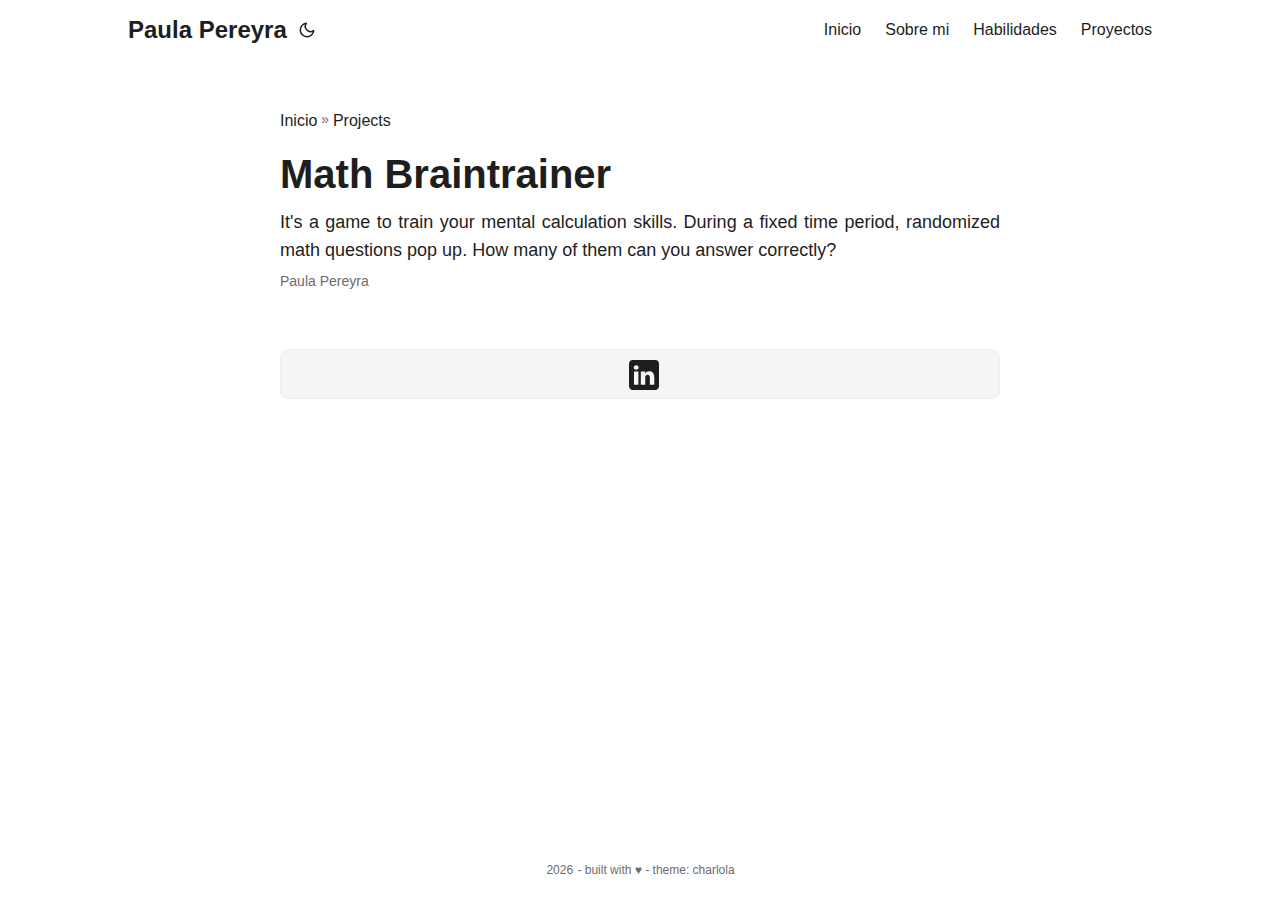
<file: projects/math-brain-trainer/index.html>
<!DOCTYPE html>
<html lang="en" dir="auto">

<head><meta charset="utf-8">
<meta http-equiv="X-UA-Compatible" content="IE=edge">
<meta name="viewport" content="width=device-width, initial-scale=1, shrink-to-fit=no">
<meta name="robots" content="index, follow">
<title>Math Braintrainer | Paula Pereyra</title>
<meta name="keywords" content="" />
<meta name="description" content="It&#39;s a game to train your mental calculation skills. During a fixed time period, randomized math questions pop up. How many of them can you answer correctly?">
<meta name="author" content="Paula Pereyra">
<link rel="canonical" href="/projects/math-brain-trainer/" />
<link crossorigin="anonymous" href="/assets/css/stylesheet.min.6c7527421420d1d2767223a4af2b9bdad83ea8ff2eb2d02717b8038135da8e14.css" integrity="sha256-bHUnQhQg0dJ2ciOkryub2tg&#43;qP8ustAnF7gDgTXajhQ=" rel="preload stylesheet" as="style">
<script defer crossorigin="anonymous" src="/assets/js/highlight.min.b95bacdc39e37a332a9f883b1e78be4abc1fdca2bc1f2641f55e3cd3dabd4d61.js" integrity="sha256-uVus3DnjejMqn4g7Hni&#43;Srwf3KK8HyZB9V4809q9TWE="
    onload="hljs.initHighlightingOnLoad();"></script>
<link rel="icon" href="/images/favicon.ico">
<link rel="icon" type="image/png" sizes="16x16" href="/images/favicon-16x16.png">
<link rel="icon" type="image/png" sizes="32x32" href="/images/favicon-32x32.png">
<link rel="apple-touch-icon" href="/images/apple-touch-icon.png">
<link rel="mask-icon" href="/images/apple-touch-icon.png">
<meta name="theme-color" content="#2e2e33">
<meta name="msapplication-TileColor" content="#2e2e33">
<noscript>
    <style>
        #theme-toggle,
        .top-link {
            display: none;
        }

    </style>
    <style>
        @media (prefers-color-scheme: dark) {
            :root {
                --theme: rgb(29, 30, 32);
                --entry: rgb(46, 46, 51);
                --primary: rgb(218, 218, 219);
                --secondary: rgb(155, 156, 157);
                --tertiary: rgb(65, 66, 68);
                --content: rgb(196, 196, 197);
                --hljs-bg: rgb(46, 46, 51);
                --code-bg: rgb(55, 56, 62);
                --border: rgb(51, 51, 51);
            }

            .list {
                background: var(--theme);
            }

            .list:not(.dark)::-webkit-scrollbar-track {
                background: 0 0;
            }

            .list:not(.dark)::-webkit-scrollbar-thumb {
                border-color: var(--theme);
            }
        }

    </style>
</noscript>
</head>

<body class="" id="top">
<script>
    if (localStorage.getItem("pref-theme") === "dark") {
        document.body.classList.add('dark');
    } else if (localStorage.getItem("pref-theme") === "light") {
        document.body.classList.remove('dark')
    } else if (window.matchMedia('(prefers-color-scheme: dark)').matches) {
        document.body.classList.add('dark');
    }

</script>

<header class="header">
    <nav class="nav">
        <div class="logo">
            <a href="" accesskey="h" title="Paula Pereyra (Alt + H)">Paula Pereyra</a>
            <span class="logo-switches">
                <button id="theme-toggle" accesskey="t" title="(Alt + T)">
                    <svg id="moon" xmlns="http://www.w3.org/2000/svg" width="24" height="24" viewBox="0 0 24 24"
                        fill="none" stroke="currentColor" stroke-width="2" stroke-linecap="round"
                        stroke-linejoin="round">
                        <path d="M21 12.79A9 9 0 1 1 11.21 3 7 7 0 0 0 21 12.79z"></path>
                    </svg>
                    <svg id="sun" xmlns="http://www.w3.org/2000/svg" width="24" height="24" viewBox="0 0 24 24"
                        fill="none" stroke="currentColor" stroke-width="2" stroke-linecap="round"
                        stroke-linejoin="round">
                        <circle cx="12" cy="12" r="5"></circle>
                        <line x1="12" y1="1" x2="12" y2="3"></line>
                        <line x1="12" y1="21" x2="12" y2="23"></line>
                        <line x1="4.22" y1="4.22" x2="5.64" y2="5.64"></line>
                        <line x1="18.36" y1="18.36" x2="19.78" y2="19.78"></line>
                        <line x1="1" y1="12" x2="3" y2="12"></line>
                        <line x1="21" y1="12" x2="23" y2="12"></line>
                        <line x1="4.22" y1="19.78" x2="5.64" y2="18.36"></line>
                        <line x1="18.36" y1="5.64" x2="19.78" y2="4.22"></line>
                    </svg>
                </button>
            </span>
        </div>
        <ul id="menu">
            <li>
                <a href="/" title="inicio"><span>Inicio</span></a>
            </li>
            <li>
                <a href="/sobremi/" title="Sobre mi">
                    <span>Sobre mi</span>
                </a>
            </li>
            <li>
                <a href="/habilidades/" title="Habilidades">
                    <span>Habilidades</span>
                </a>
            </li>
            <li>
                <a href="/proyectos/" title="Proyectos">
                    <span>Proyectos</span>
                </a>
            </li>
        </ul>

        
    </nav>
</header>
<main class="main">

<article class="post-single">
  <header class="post-header">
    <div class="breadcrumbs"><a style="margin-bottom: 1rem;" href="">Inicio</a>&nbsp;»&nbsp;<a href="/projects/">Projects</a></div>
    <h1 class="post-title">
      Math Braintrainer
    </h1>
    <div class="post-description">
      It&#39;s a game to train your mental calculation skills. During a fixed time period, randomized math questions pop up. How many of them can you answer correctly?
    </div>
    <div class="post-meta">Paula Pereyra</div>
  </header> 


  <footer class="post-footer">

<div class="share-buttons">

    <a target="_blank" rel="noopener noreferrer" aria-label="share Math Braintrainer on linkedin"
        href="https://www.linkedin.com/in/heycharlola/">
        <svg version="1.1" viewBox="0 0 512 512" xml:space="preserve">
            <path
                d="M449.446,0c34.525,0 62.554,28.03 62.554,62.554l0,386.892c0,34.524 -28.03,62.554 -62.554,62.554l-386.892,0c-34.524,0 -62.554,-28.03 -62.554,-62.554l0,-386.892c0,-34.524 28.029,-62.554 62.554,-62.554l386.892,0Zm-288.985,423.278l0,-225.717l-75.04,0l0,225.717l75.04,0Zm270.539,0l0,-129.439c0,-69.333 -37.018,-101.586 -86.381,-101.586c-39.804,0 -57.634,21.891 -67.617,37.266l0,-31.958l-75.021,0c0.995,21.181 0,225.717 0,225.717l75.02,0l0,-126.056c0,-6.748 0.486,-13.492 2.474,-18.315c5.414,-13.475 17.767,-27.434 38.494,-27.434c27.135,0 38.007,20.707 38.007,51.037l0,120.768l75.024,0Zm-307.552,-334.556c-25.674,0 -42.448,16.879 -42.448,39.002c0,21.658 16.264,39.002 41.455,39.002l0.484,0c26.165,0 42.452,-17.344 42.452,-39.002c-0.485,-22.092 -16.241,-38.954 -41.943,-39.002Z" />
        </svg>
    </a>
</div>

  </footer>
</article>
    </main>
    
<footer class="footer">
    <span> <span id="date"></span> - built with ♥ - theme: charlola
      
</footer>
<a href="#top" aria-label="go to top" title="Go to Top (Alt + G)" class="top-link" id="top-link" accesskey="g">
    <svg xmlns="http://www.w3.org/2000/svg" viewBox="0 0 12 6" fill="currentColor">
        <path d="M12 6H0l6-6z" />
    </svg>
</a>


<script>
    let menu = document.getElementById('menu')
    if (menu) {
        menu.scrollLeft = localStorage.getItem("menu-scroll-position");
        menu.onscroll = function () {
            localStorage.setItem("menu-scroll-position", menu.scrollLeft);
        }
    }

    document.querySelectorAll('a[href^="#"]').forEach(anchor => {
        anchor.addEventListener("click", function (e) {
            e.preventDefault();
            var id = this.getAttribute("href").substr(1);
            if (!window.matchMedia('(prefers-reduced-motion: reduce)').matches) {
                document.querySelector(`[id='${decodeURIComponent(id)}']`).scrollIntoView({
                    behavior: "smooth"
                });
            } else {
                document.querySelector(`[id='${decodeURIComponent(id)}']`).scrollIntoView();
            }
            if (id === "top") {
                history.replaceState(null, null, " ");
            } else {
                history.pushState(null, null, `#${id}`);
            }
        });
    });

    const date = new Date();
    document.getElementById('date').innerHTML = date.getFullYear();
</script>
<script>
    var mybutton = document.getElementById("top-link");
    window.onscroll = function () {
        if (document.body.scrollTop > 800 || document.documentElement.scrollTop > 800) {
            mybutton.style.visibility = "visible";
            mybutton.style.opacity = "1";
        } else {
            mybutton.style.visibility = "hidden";
            mybutton.style.opacity = "0";
        }
    };

</script>
<script>
    document.getElementById("theme-toggle").addEventListener("click", () => {
        if (document.body.className.includes("dark")) {
            document.body.classList.remove('dark');
            localStorage.setItem("pref-theme", 'light');
        } else {
            document.body.classList.add('dark');
            localStorage.setItem("pref-theme", 'dark');
        }
    })

</script>
<script>
    document.querySelectorAll('pre > code').forEach((codeblock) => {
        const container = codeblock.parentNode.parentNode;

        const copybutton = document.createElement('button');
        copybutton.classList.add('copy-code');
        copybutton.innerText = 'copy';

        function copyingDone() {
            copybutton.innerText = 'copied!';
            setTimeout(() => {
                copybutton.innerText = 'copy';
            }, 2000);
        }

        copybutton.addEventListener('click', (cb) => {
            if ('clipboard' in navigator) {
                navigator.clipboard.writeText(codeblock.textContent);
                copyingDone();
                return;
            }

            const range = document.createRange();
            range.selectNodeContents(codeblock);
            const selection = window.getSelection();
            selection.removeAllRanges();
            selection.addRange(range);
            try {
                document.execCommand('copy');
                copyingDone();
            } catch (e) { };
            selection.removeRange(range);
        });

        if (container.classList.contains("highlight")) {
            container.appendChild(copybutton);
        } else if (container.parentNode.firstChild == container) {
            
        } else if (codeblock.parentNode.parentNode.parentNode.parentNode.parentNode.nodeName == "TABLE") {
            
            codeblock.parentNode.parentNode.parentNode.parentNode.parentNode.appendChild(copybutton);
        } else {
            
            codeblock.parentNode.appendChild(copybutton);
        }
    });
</script>
</body>

</html>
</file>
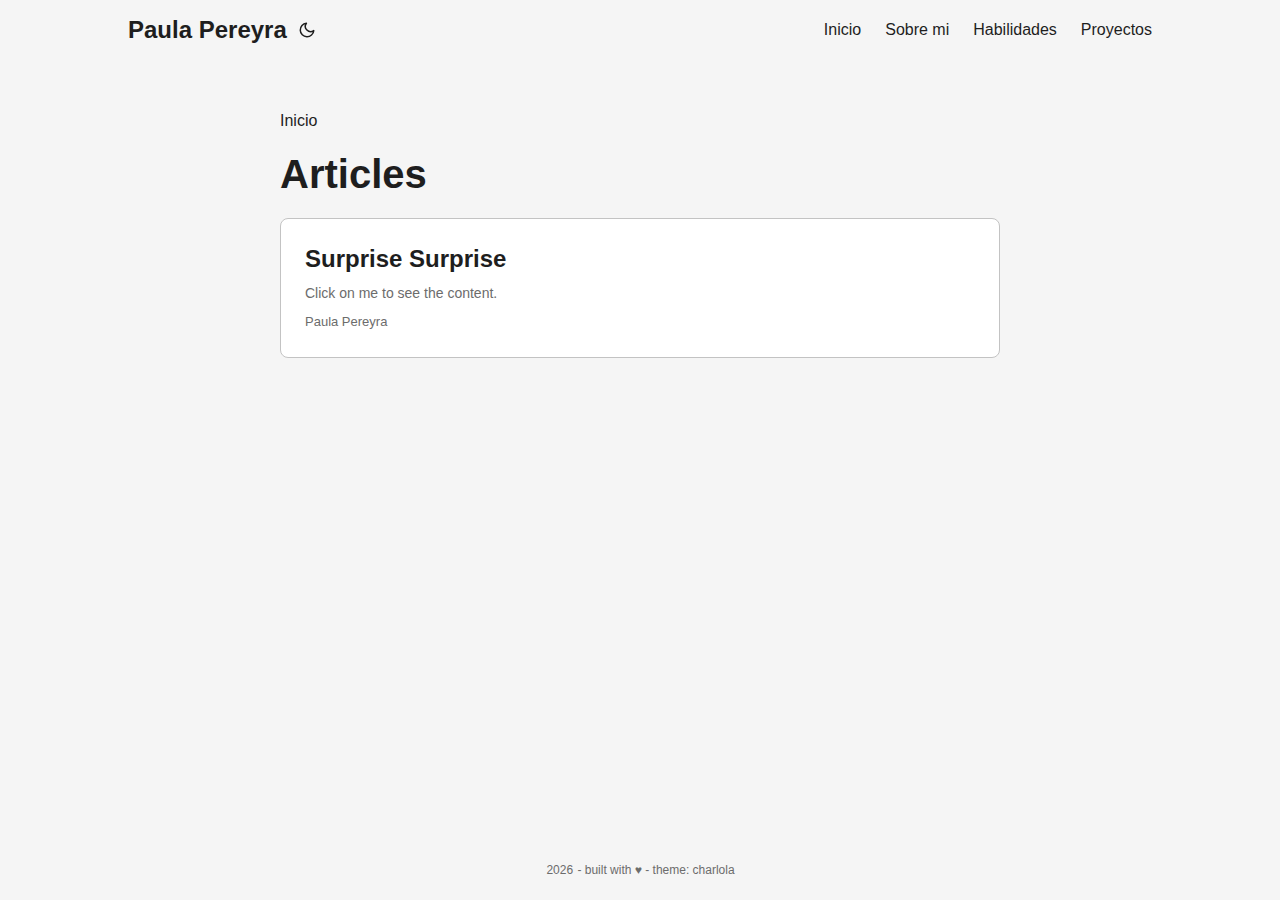
<file: articles/page/1/index.html>
<!DOCTYPE html>
<html lang="en">
  <head>
    <title>/articles/</title>
    <link rel="canonical" href="/articles/">
    <meta name="robots" content="noindex">
    <meta charset="utf-8">
    <meta http-equiv="refresh" content="0; url=/articles/">
  </head>
</html>
</file>
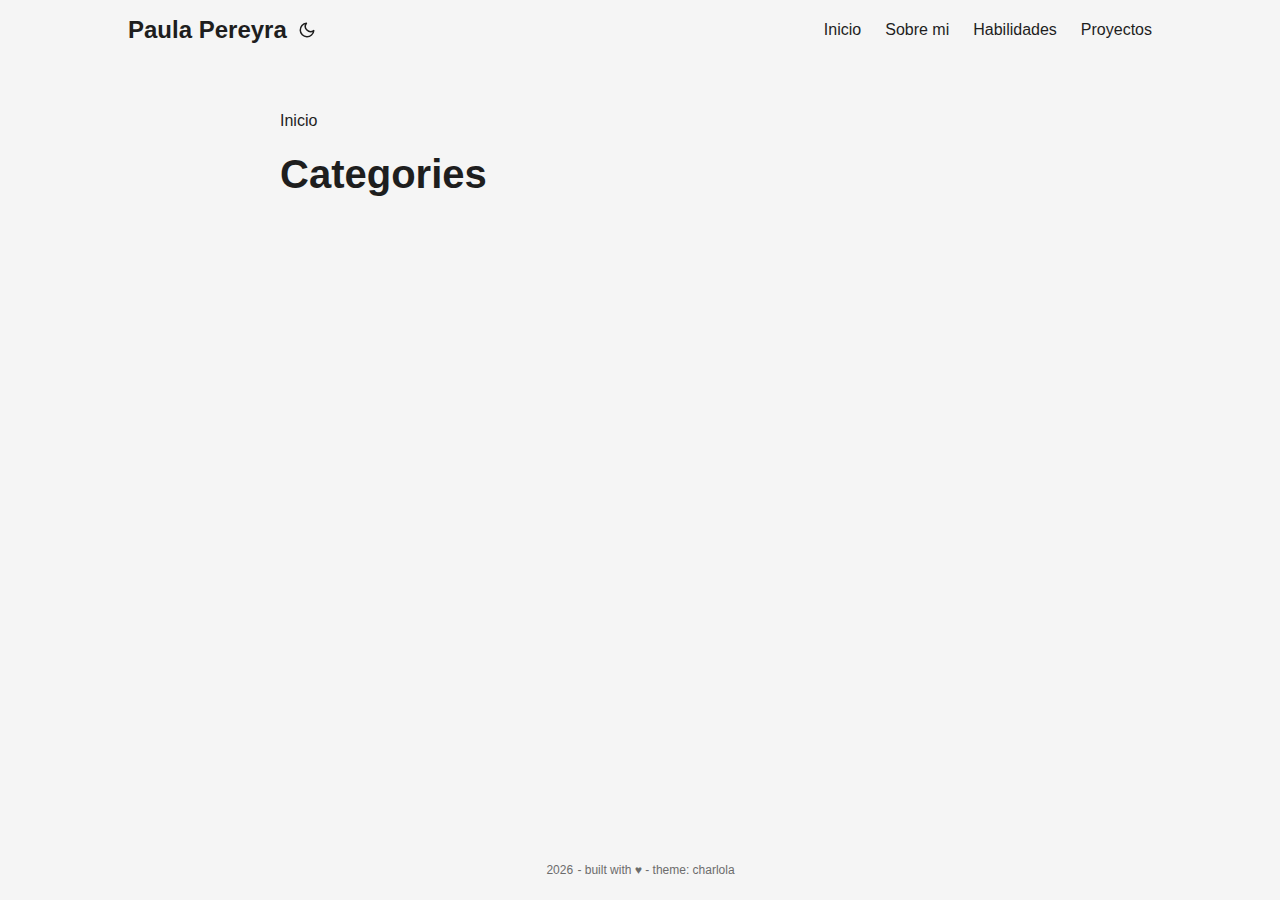
<file: categories/page/1/index.html>
<!DOCTYPE html>
<html lang="en">
  <head>
    <title>/categories/</title>
    <link rel="canonical" href="/categories/">
    <meta name="robots" content="noindex">
    <meta charset="utf-8">
    <meta http-equiv="refresh" content="0; url=/categories/">
  </head>
</html>
</file>
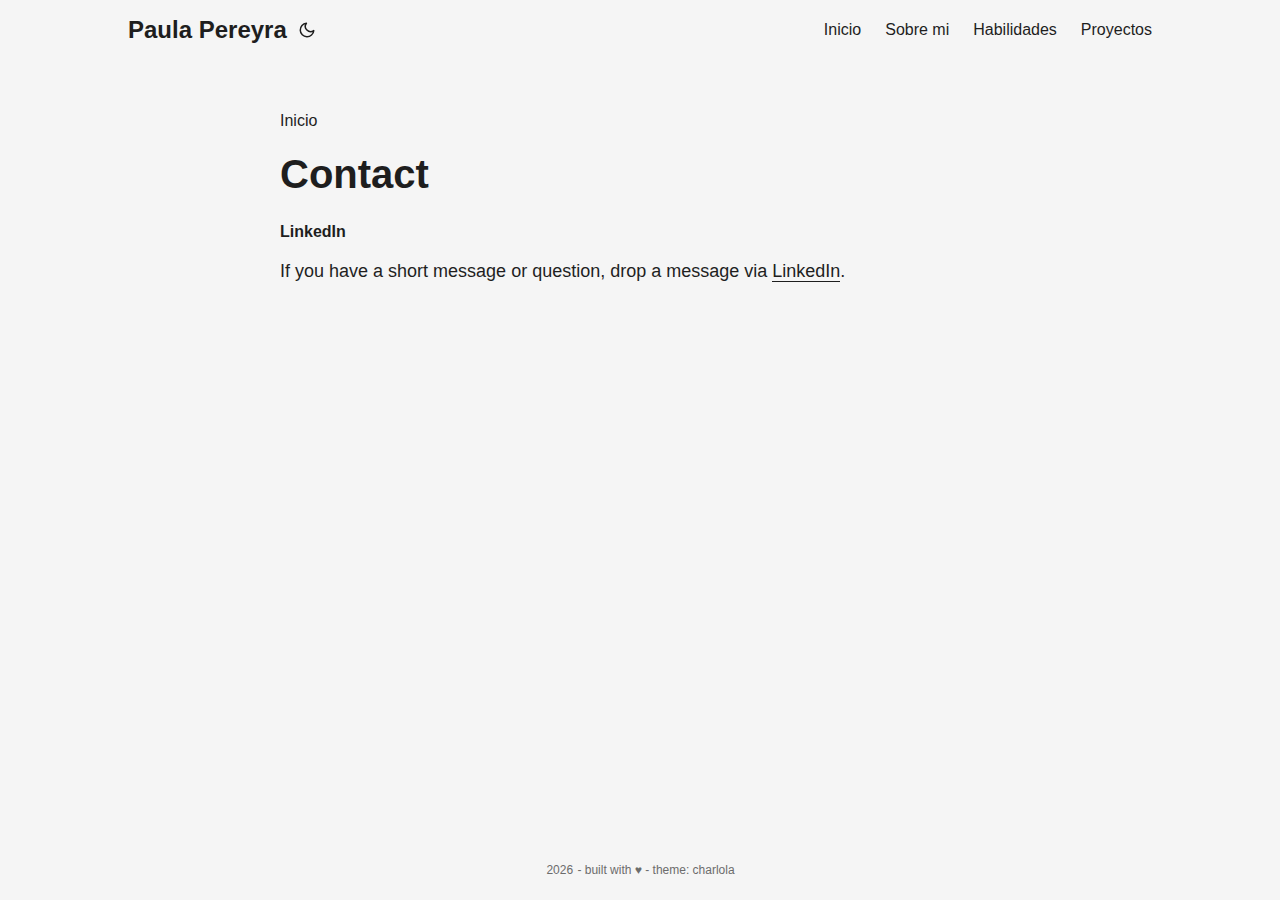
<file: contact/page/1/index.html>
<!DOCTYPE html>
<html lang="en">
  <head>
    <title>/contact/</title>
    <link rel="canonical" href="/contact/">
    <meta name="robots" content="noindex">
    <meta charset="utf-8">
    <meta http-equiv="refresh" content="0; url=/contact/">
  </head>
</html>
</file>
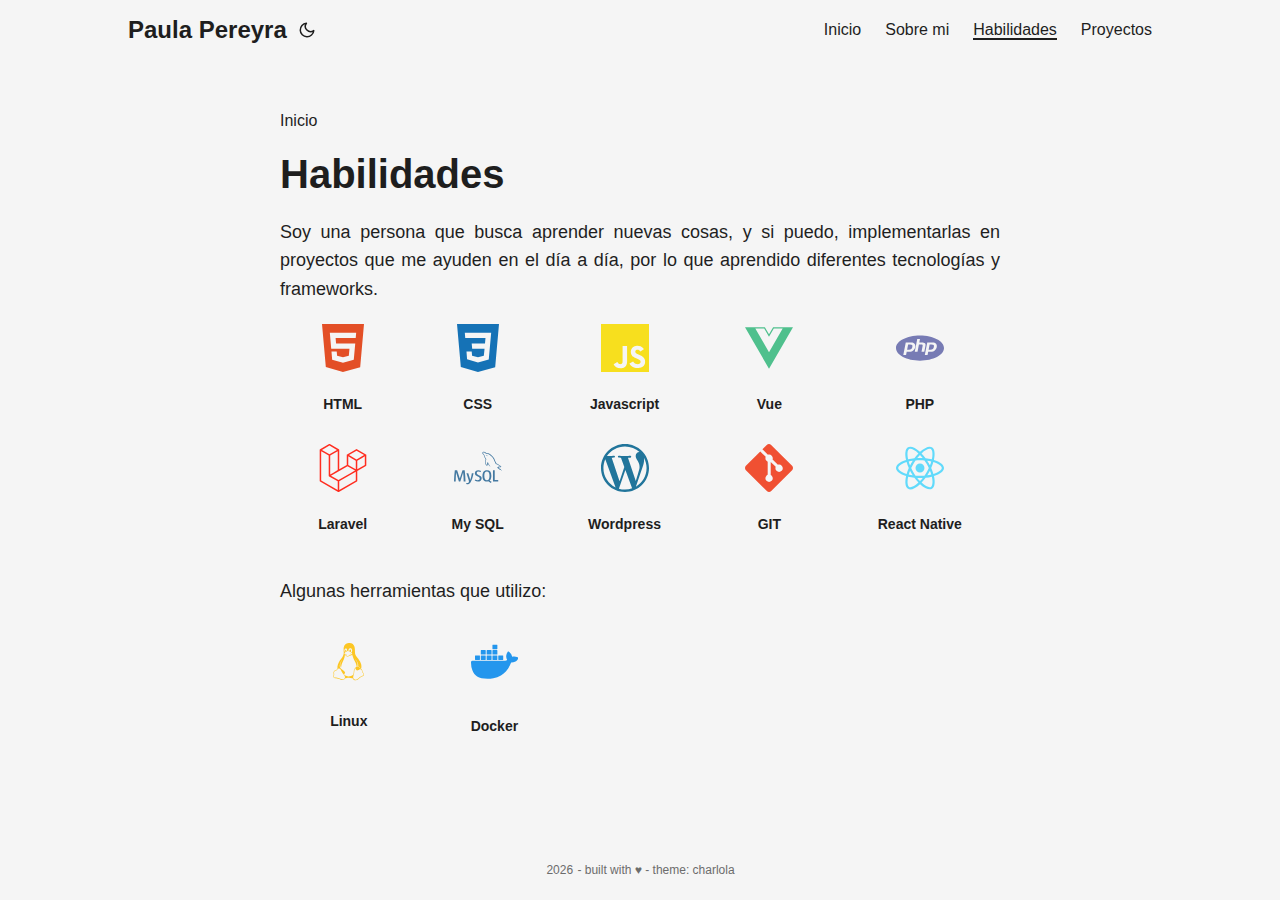
<file: habilidades/page/1/index.html>
<!DOCTYPE html>
<html lang="en">
  <head>
    <title>/habilidades/</title>
    <link rel="canonical" href="/habilidades/">
    <meta name="robots" content="noindex">
    <meta charset="utf-8">
    <meta http-equiv="refresh" content="0; url=/habilidades/">
  </head>
</html>
</file>
<file: assets/css/stylesheet.min.6c7527421420d1d2767223a4af2b9bdad83ea8ff2eb2d02717b8038135da8e14.css>
:root{--gap:24px;--content-gap:20px;--nav-width:1024px;--main-width:720px;--header-height:60px;--footer-height:60px;--radius:8px;--theme:rgb(255, 255, 255);--entry:rgb(255, 255, 255);--primary:rgb(30, 30, 30);--secondary:rgb(108, 108, 108);--tertiary:rgb(214, 214, 214);--content:rgb(31, 31, 31);--hljs-bg:rgb(28, 29, 33);--code-bg:rgb(245, 245, 245);--border:rgb(238, 238, 238)}.dark{--theme:rgb(29, 30, 32);--entry:rgb(46, 46, 51);--primary:rgb(218, 218, 219);--secondary:rgb(155, 156, 157);--tertiary:rgb(65, 66, 68);--content:rgb(196, 196, 197);--hljs-bg:rgb(46, 46, 51);--code-bg:rgb(55, 56, 62);--border:rgb(51, 51, 51)}.list{background:var(--code-bg)}.dark.list{background:var(--theme)}*,::after,::before{box-sizing:border-box}html{-webkit-tap-highlight-color:transparent;overflow-y:scroll}a,button,body,h1,h2,h3,h4,h5,h6{color:var(--primary)}body{font-family:-apple-system,BlinkMacSystemFont,segoe ui,Roboto,Oxygen,Ubuntu,Cantarell,open sans,helvetica neue,sans-serif;font-size:18px;line-height:1.6;word-break:break-word;background:var(--theme)}article,aside,figcaption,figure,footer,header,hgroup,main,nav,section,table{display:block}h1,h2,h3,h4,h5,h6{line-height:1.2}h1,h2,h3,h4,h5,h6,p{margin-top:0;margin-bottom:0}ul{padding:0}a{text-decoration:none}body,figure,ul{margin:0}table{width:100%;border-collapse:collapse;border-spacing:0;overflow-x:auto;word-break:keep-all}button,input,textarea{padding:0;font:inherit;background:0 0;border:0}input,textarea{outline:0}button,input[type=button],input[type=submit]{cursor:pointer}input:-webkit-autofill,textarea:-webkit-autofill{box-shadow:0 0 0 50px var(--theme)inset}img{display:block;max-width:100%}::-webkit-scrollbar-track{background:0 0}.list:not(.dark)::-webkit-scrollbar-track{background:var(--code-bg)}::-webkit-scrollbar-thumb{background:var(--tertiary);border:5px solid var(--theme);border-radius:var(--radius)}.list:not(.dark)::-webkit-scrollbar-thumb{border:5px solid var(--code-bg)}::-webkit-scrollbar-thumb:hover{background:var(--secondary)}.not-found{position:absolute;left:0;right:0;display:flex;align-items:center;justify-content:center;height:80%;font-size:160px;font-weight:700}.archive-posts{width:100%;font-size:16px}.archive-year{margin-top:40px}.archive-year:not(:last-of-type){border-bottom:2px solid var(--border)}.archive-month{display:flex;align-items:flex-start;padding:10px 0}.archive-month-header{margin:25px 0;width:200px}.archive-month:not(:last-of-type){border-bottom:1px solid var(--border)}.archive-entry{position:relative;padding:5px;margin:10px 0}.archive-entry-title{margin:5px 0;font-weight:400}.archive-count,.archive-meta{color:var(--secondary);font-size:14px}.footer,.top-link{font-size:12px;color:var(--secondary)}.footer{max-width:calc(var(--main-width) + var(--gap) * 2);margin:auto;padding:calc((var(--footer-height) - var(--gap))/2)var(--gap);text-align:center;line-height:24px}.footer span{margin-inline-start:1px;margin-inline-end:1px}.footer span:last-child{white-space:nowrap}.footer a{color:inherit;border-bottom:1px solid var(--secondary)}.footer a:hover{border-bottom:1px solid var(--primary)}.top-link{visibility:hidden;position:fixed;bottom:60px;right:30px;z-index:99;background:var(--tertiary);width:42px;height:42px;padding:12px;border-radius:64px;transition:visibility .5s,opacity .8s linear}.top-link,.top-link svg{filter:drop-shadow(0 0 0 var(--theme))}.footer a:hover,.top-link:hover{color:var(--primary)}.top-link:focus,#theme-toggle:focus{outline:0}.nav{display:flex;flex-wrap:wrap;justify-content:space-between;max-width:calc(var(--nav-width) + var(--gap) * 2);margin-inline-start:auto;margin-inline-end:auto;line-height:var(--header-height)}.nav a{display:block}.logo,#menu{display:flex;margin:auto var(--gap)}.logo{flex-wrap:inherit}.logo a{font-size:24px;font-weight:700}.logo a img{display:inline;vertical-align:middle;pointer-events:none;transform:translate(0,-10%);border-radius:6px;margin-inline-end:8px}#theme-toggle svg{height:18px}button#theme-toggle{font-size:26px;margin:auto 4px}body.dark #moon{vertical-align:middle;display:none}body:not(.dark) #sun{display:none}#menu{list-style:none;word-break:keep-all;overflow-x:auto;white-space:nowrap}#menu li+li{margin-inline-start:var(--gap)}#menu a{font-size:16px}#menu .active{font-weight:500;border-bottom:2px solid}.lang-switch li,.lang-switch ul,.logo-switches{display:inline-flex;margin:auto 4px}.lang-switch{display:flex;flex-wrap:inherit}.lang-switch a{margin:auto 3px;font-size:16px;font-weight:500}.logo-switches{flex-wrap:inherit}@media(max-width:461px){.nav{justify-content:center}}@media(max-width:360px){#menu a{font-size:14px}}.main{position:relative;min-height:calc(100vh - var(--header-height) - var(--footer-height));max-width:calc(var(--main-width) + var(--gap) * 2);margin:auto;padding:var(--gap)}.page-header h1{font-size:40px}.pagination{display:flex}.pagination a{color:var(--theme);font-size:13px;line-height:36px;background:var(--primary);border-radius:calc(36px/2);padding:0 16px}.pagination .next{margin-inline-start:auto}.social-icons{padding:12px 0}.social-icons a:not(:last-of-type){margin-inline-end:12px}.social-icons a svg{height:26px;width:26px}code{direction:ltr}div.highlight,pre{position:relative}.copy-code{display:none;position:absolute;top:4px;right:4px;color:rgba(255,255,255,.8);background:rgba(78,78,78,.8);border-radius:var(--radius);padding:0 5px;font-size:14px;user-select:none}div.highlight:hover .copy-code,pre:hover .copy-code{display:block}.first-entry{position:relative;display:flex;flex-direction:column;justify-content:center;min-height:320px;margin:var(--gap)0 calc(var(--gap) * 2)}.first-entry .entry-header{overflow:hidden;display:-webkit-box;-webkit-box-orient:vertical;-webkit-line-clamp:3}.first-entry .entry-header h1{font-size:34px;line-height:1.3}.first-entry .entry-content{margin:14px 0;font-size:16px;-webkit-line-clamp:3}.first-entry .entry-content-project{margin:14px 0;font-size:16px;-webkit-line-clamp:3}.first-entry .entry-footer{font-size:14px}.home-info .entry-content{-webkit-line-clamp:unset;text-align:justify}.post-entry-project,.post-entry{position:relative;margin-bottom:var(--gap);padding:var(--gap);background:var(--entry);border-radius:var(--radius);transition:transform .1s;border:1px solid var(--border);border-color:#c3c3c3}.post-entry:active{transform:scale(.96)}.post-entry-project:active{transform:scale(.96)}.tag-entry .entry-cover{display:none}.entry-header h2{font-size:24px;line-height:1.3}.profilebox{display:flex}.profilepic{height:auto;display:inline-block;margin:8px 0;line-height:1.6;overflow:hidden;display:-webkit-box;-webkit-box-orient:vertical;-webkit-line-clamp:2}.entry-content{margin:8px 0;color:var(--secondary);font-size:14px;line-height:1.6;overflow:hidden;display:-webkit-box;-webkit-box-orient:vertical;-webkit-line-clamp:2}.entry-content-project{margin:8px 0;color:var(--secondary);font-size:16px;-webkit-box-orient:vertical;-webkit-line-clamp:2}.entry-footer{color:var(--secondary);font-size:13px}.entry-link{position:absolute;left:0;right:0;top:0;bottom:0}.entry-cover,.entry-isdraft{font-size:14px;color:var(--secondary)}.entry-cover{margin-bottom:var(--gap);text-align:center}.entry-cover img{border-radius:var(--radius);pointer-events:none;width:100%;height:auto}.entry-cover a{color:var(--secondary);box-shadow:0 1px 0 var(--primary)}.page-header,.post-header{margin:24px auto var(--content-gap)}.post-title{margin-bottom:2px;font-size:40px}.post-description{margin-top:10px;margin-bottom:5px;text-align:justify}.post-meta,.breadcrumbs{color:var(--secondary);font-size:14px;display:flex;flex-wrap:wrap}.post-meta .i18n_list li{display:inline-flex;list-style:none;margin:auto 3px;box-shadow:0 1px 0 var(--secondary)}.breadcrumbs a{font-size:16px}.post-content{color:var(--content)}.post-content h3,.post-content h4,.post-content h5,.post-content h6{margin:24px 0 16px}.post-content h1{margin:40px auto 32px;font-size:40px}.post-content h2{margin:32px auto 24px;font-size:32px}.post-content h3{font-size:24px}.post-content h4{font-size:16px}.post-content h5{font-size:14px}.post-content h6{font-size:12px}.post-content a,.toc a:hover{box-shadow:0 1px}.post-content a code{margin:auto 0;border-radius:0;box-shadow:0 -1px 0 var(--primary)inset}.post-content del{text-decoration:none;background:linear-gradient(to right,var(--primary) 100%,transparent 0)0/1px 1px repeat-x}.post-content dl,.post-content ol,.post-content p,.post-content figure,.post-content ul{margin-bottom:var(--content-gap);text-align:justify}.post-content ol,.post-content ul{padding-inline-start:20px}.post-content li{margin-top:5px}.post-content li p{margin-bottom:0}.post-content dl{display:flex;flex-wrap:wrap;margin:0}.post-content dt{width:25%;font-weight:700}.post-content dd{width:75%;margin-inline-start:0;padding-inline-start:10px}.post-content dd~dd,.post-content dt~dt{margin-top:10px}.post-content table{margin-bottom:32px}.post-content table th,.post-content table:not(.highlighttable,.highlight table,.gist .highlight) td{min-width:80px;padding:12px 8px;line-height:1.5;border-bottom:1px solid var(--border)}.post-content table th{font-size:14px;text-align:start}.post-content table:not(.highlighttable) td code:only-child{margin:auto 0}.post-content .highlight table{border-radius:var(--radius)}.post-content .highlight:not(table){margin:10px auto;background:var(--hljs-bg)!important;border-radius:var(--radius)}.post-content li>.highlight{margin-inline-end:0}.post-content ul pre{margin-inline-start:calc(var(--gap) * -2)}.post-content .highlight pre{margin:0}.post-content .highlighttable{table-layout:fixed}.post-content .highlighttable td:first-child{width:40px}.post-content .highlighttable td .linenodiv{padding-inline-end:0!important}.post-content .highlighttable td .highlight,.post-content .highlighttable td .linenodiv pre{margin-bottom:0}.post-content .highlighttable td .highlight pre code::-webkit-scrollbar{display:none}.post-content code{margin:auto 4px;padding:4px 6px;font-size:.78em;line-height:1.5;background:var(--code-bg);border-radius:2px}.post-content pre code{display:block;margin:auto 0;padding:10px;color:#d5d5d6;background:var(--hljs-bg)!important;border-radius:var(--radius);overflow-x:auto;word-break:break-all}.post-content blockquote{margin:20px 0;padding:0 14px;border-inline-start:3px solid var(--primary)}.post-content hr{margin:30px 0;height:2px;background:var(--tertiary);border-top:0;border-bottom:0}.post-content iframe{max-width:100%}.post-content img{border-radius:4px;margin:1rem 0}.post-content img[src*="#center"]{margin:1rem auto}.post-content figure.align-center{text-align:center}.post-content figure>figcaption{color:var(--primary);font-size:16px;font-weight:700;margin:8px 0 16px}.post-content figure>figcaption>p{color:var(--secondary);font-size:14px;font-weight:400}.toc{margin:0 2px 40px;border:1px solid var(--border);background:var(--code-bg);border-radius:var(--radius);padding:.4em}.dark .toc{background:var(--entry)}.toc details summary{cursor:zoom-in;margin-inline-start:20px}.toc details[open] summary{cursor:zoom-out}.toc .details{display:inline;font-weight:500}.toc .inner{margin:0 20px;padding:10px 20px}.toc li ul{margin-inline-start:var(--gap)}.toc summary:focus{outline:0}.post-footer{margin-top:56px}.post-tags li{display:inline-block;margin-inline-end:3px;margin-bottom:5px}.post-tags a,.share-buttons,.paginav{border-radius:var(--radius);background:var(--code-bg);border:1px solid var(--border)}.post-tags a{display:block;padding-inline-start:14px;padding-inline-end:14px;color:var(--secondary);font-size:14px;line-height:34px;background:var(--code-bg)}.post-tags a:hover,.paginav a:hover{background:var(--border)}.share-buttons{margin:14px 0;padding-inline-start:var(--radius);display:flex;justify-content:center;overflow-x:auto}.share-buttons a{margin-top:10px}.share-buttons a:not(:last-of-type){margin-inline-end:12px}.share-buttons a svg{height:30px;width:30px;fill:currentColor;transition:transform .1s}.share-buttons svg:active{transform:scale(.96)}h1:hover .anchor,h2:hover .anchor,h3:hover .anchor,h4:hover .anchor,h5:hover .anchor,h6:hover .anchor{display:inline-flex;color:var(--secondary);margin-inline-start:8px;font-weight:500;user-select:none}.post-content :not(table) ::-webkit-scrollbar-thumb{border:2px solid var(--hljs-bg);background:#717175}.post-content :not(table) ::-webkit-scrollbar-thumb:hover{background:#a3a3a5}.gist table::-webkit-scrollbar-thumb{border:2px solid #fff;background:#adadad}.gist table::-webkit-scrollbar-thumb:hover{background:#707070}.post-content table::-webkit-scrollbar-thumb{border-width:2px}.paginav{margin:10px 0;display:flex;line-height:30px;border-radius:var(--radius)}.paginav a{padding-inline-start:14px;padding-inline-end:14px;border-radius:var(--radius)}.paginav .title{letter-spacing:1px;text-transform:uppercase;font-size:small;color:var(--secondary)}.paginav .prev,.paginav .next{width:50%}.paginav span:hover:not(.title){box-shadow:0 1px}.paginav .next{margin-inline-start:auto;text-align:right}[dir=rtl] .paginav .next{text-align:left}.buttons,.main .profile{display:flex;justify-content:center}.main .profile{align-items:center;min-height:calc(100vh - var(--header-height) - var(--footer-height) - (var(--gap) * 2));text-align:center}.profile .profile_inner h1{padding:12px 0}.profile img{display:inline-table;border-radius:50%;pointer-events:none}.buttons{flex-wrap:wrap;max-width:400px;margin:0 auto}.button{background:var(--tertiary);border-radius:var(--radius);margin:8px;padding:6px;transition:transform .1s}.button-inner{padding:0 8px}.button:active{transform:scale(.96)}.profile-description{margin:8px;color:var(--secondary);font-size:20px;line-height:1.6;display:--webkit-box;--webkit-box-orient:vertical}#searchbox input{padding:4px 10px;width:100%;color:var(--primary);font-weight:700;border:2px solid var(--tertiary);border-radius:var(--radius)}#searchbox input:focus{border-color:var(--secondary)}#searchResults li{list-style:none;border-radius:var(--radius);padding:10px;margin:10px 0;position:relative;font-weight:500}#searchResults{margin:10px 0;width:100%}#searchResults li:active{transition:transform .1s;transform:scale(.98)}#searchResults a{position:absolute;width:100%;height:100%;top:0;left:0;outline:none}#searchResults .focus{transform:scale(.98);border:2px solid var(--tertiary)}.terms-tags li{display:inline-block;margin:10px;font-weight:500}.terms-tags a{display:block;padding:3px 10px;background:var(--tertiary);border-radius:6px;transition:transform .1s}.terms-tags a:active{background:var(--tertiary);transform:scale(.96)}.hljs-comment,.hljs-quote{color:#b6b18b}.hljs-deletion,.hljs-name,.hljs-regexp,.hljs-selector-class,.hljs-selector-id,.hljs-tag,.hljs-template-variable,.hljs-variable{color:#eb3c54}.hljs-built_in,.hljs-builtin-name,.hljs-link,.hljs-literal,.hljs-meta,.hljs-number,.hljs-params,.hljs-type{color:#e7ce56}.hljs-attribute{color:#ee7c2b}.hljs-addition,.hljs-bullet,.hljs-string,.hljs-symbol{color:#4fb4d7}.hljs-section,.hljs-title{color:#78bb65}.hljs-keyword,.hljs-selector-tag{color:#b45ea4}.hljs{display:block;overflow-x:auto;background:#1c1d21;color:#c0c5ce;padding:.5em}.hljs-emphasis{font-style:italic}.hljs-strong{font-weight:700}@media screen and (max-width:768px){:root{--gap:14px}.profile img{transform:scale(.85)}.first-entry{min-height:260px}.archive-month{flex-direction:column}.archive-year{margin-top:20px}.footer{padding:calc((var(--footer-height) - var(--gap) - 10px)/2)var(--gap)}}@media screen and (min-width:768px){::-webkit-scrollbar{width:19px;height:11px}}@media screen and (max-width:900px){.list .top-link{transform:translateY(-5rem)}}@media(prefers-reduced-motion){.terms-tags a:active,.button:active,.share-buttons svg:active,.post-entry:active,.top-link,#searchResults .focus,#searchResults li:active{transform:none}}
</file>
